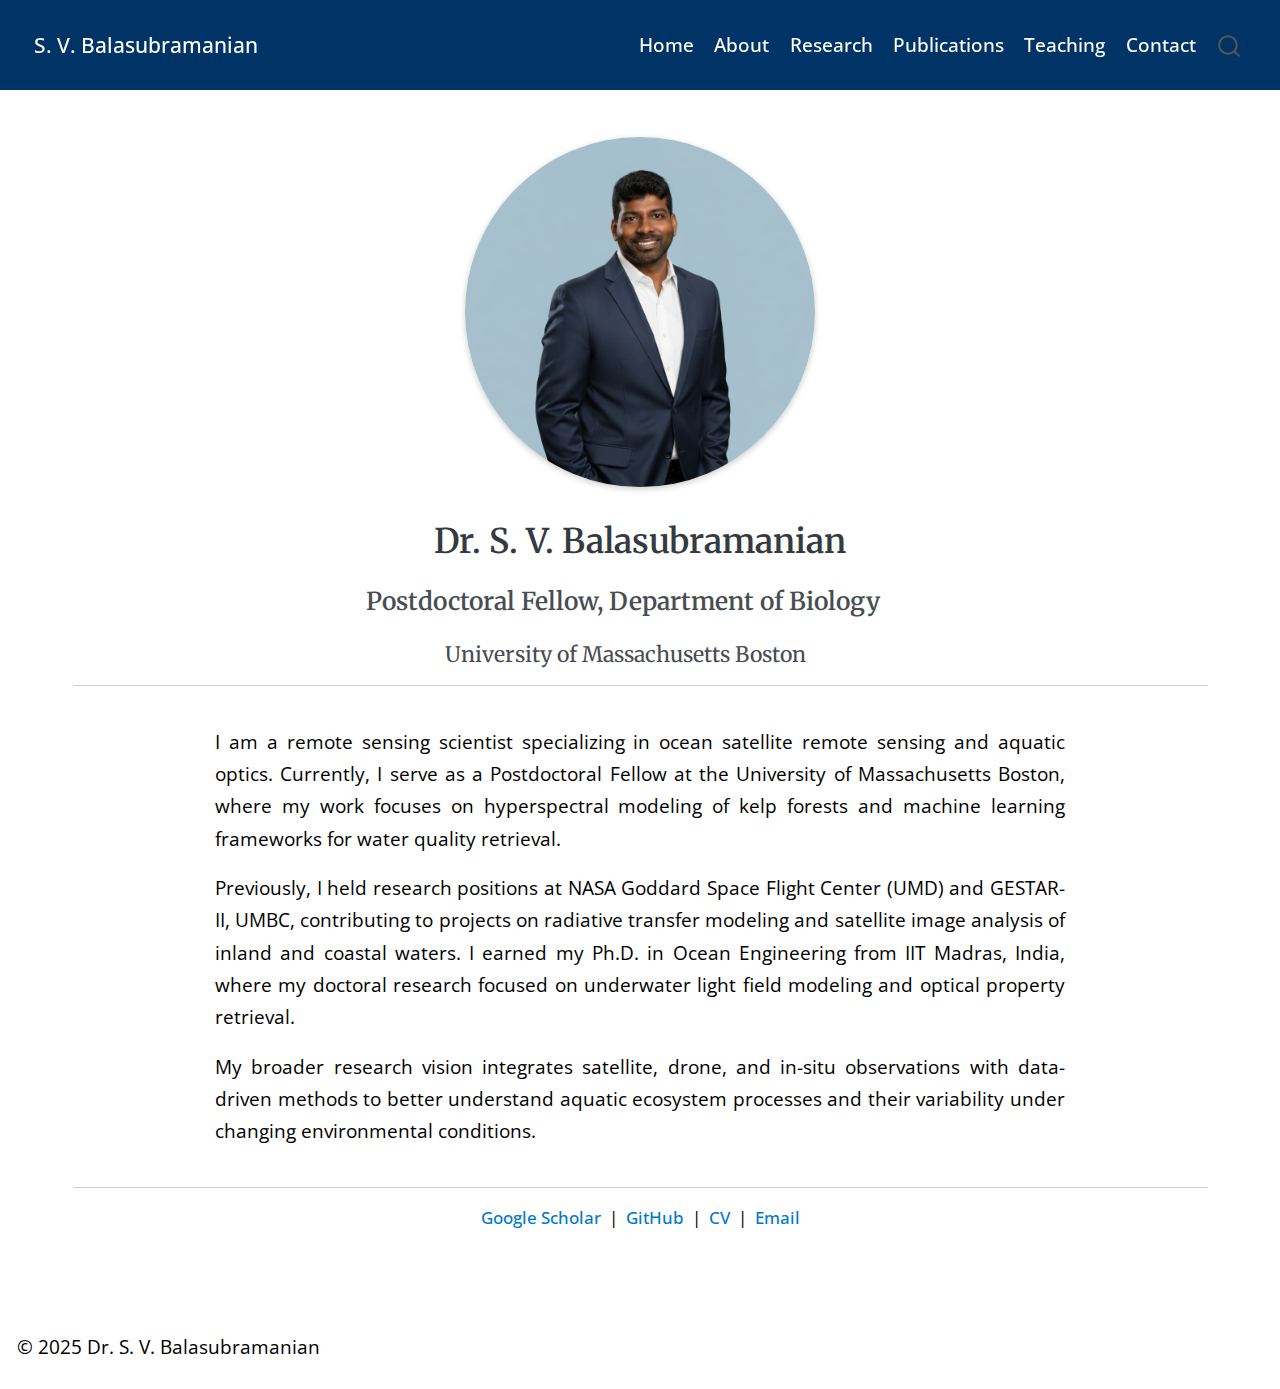
<file: docs/index.html>
<!DOCTYPE html>
<html xmlns="http://www.w3.org/1999/xhtml" lang="en" xml:lang="en"><head>

<meta charset="utf-8">
<meta name="generator" content="quarto-1.8.24">

<meta name="viewport" content="width=device-width, initial-scale=1.0, user-scalable=yes">


<title>S. V. Balasubramanian</title>
<style>
code{white-space: pre-wrap;}
span.smallcaps{font-variant: small-caps;}
div.columns{display: flex; gap: min(4vw, 1.5em);}
div.column{flex: auto; overflow-x: auto;}
div.hanging-indent{margin-left: 1.5em; text-indent: -1.5em;}
ul.task-list{list-style: none;}
ul.task-list li input[type="checkbox"] {
  width: 0.8em;
  margin: 0 0.8em 0.2em -1em; /* quarto-specific, see https://github.com/quarto-dev/quarto-cli/issues/4556 */ 
  vertical-align: middle;
}
</style>


<script src="site_libs/quarto-nav/quarto-nav.js"></script>
<script src="site_libs/quarto-nav/headroom.min.js"></script>
<script src="site_libs/clipboard/clipboard.min.js"></script>
<script src="site_libs/quarto-search/autocomplete.umd.js"></script>
<script src="site_libs/quarto-search/fuse.min.js"></script>
<script src="site_libs/quarto-search/quarto-search.js"></script>
<meta name="quarto:offset" content="./">
<script src="site_libs/quarto-html/quarto.js" type="module"></script>
<script src="site_libs/quarto-html/tabsets/tabsets.js" type="module"></script>
<script src="site_libs/quarto-html/axe/axe-check.js" type="module"></script>
<script src="site_libs/quarto-html/popper.min.js"></script>
<script src="site_libs/quarto-html/tippy.umd.min.js"></script>
<script src="site_libs/quarto-html/anchor.min.js"></script>
<link href="site_libs/quarto-html/tippy.css" rel="stylesheet">
<link href="site_libs/quarto-html/quarto-syntax-highlighting-dc55a5b9e770e841cd82e46aadbfb9b0.css" rel="stylesheet" id="quarto-text-highlighting-styles">
<script src="site_libs/bootstrap/bootstrap.min.js"></script>
<link href="site_libs/bootstrap/bootstrap-icons.css" rel="stylesheet">
<link href="site_libs/bootstrap/bootstrap-e31584831b205ffbb2d98406f31c2a5b.min.css" rel="stylesheet" append-hash="true" id="quarto-bootstrap" data-mode="light">
<script id="quarto-search-options" type="application/json">{
  "location": "navbar",
  "copy-button": false,
  "collapse-after": 3,
  "panel-placement": "end",
  "type": "overlay",
  "limit": 50,
  "keyboard-shortcut": [
    "f",
    "/",
    "s"
  ],
  "show-item-context": false,
  "language": {
    "search-no-results-text": "No results",
    "search-matching-documents-text": "matching documents",
    "search-copy-link-title": "Copy link to search",
    "search-hide-matches-text": "Hide additional matches",
    "search-more-match-text": "more match in this document",
    "search-more-matches-text": "more matches in this document",
    "search-clear-button-title": "Clear",
    "search-text-placeholder": "",
    "search-detached-cancel-button-title": "Cancel",
    "search-submit-button-title": "Submit",
    "search-label": "Search"
  }
}</script>


<link rel="stylesheet" href="styles.css">
</head>

<body class="nav-fixed quarto-light">

<div id="quarto-search-results"></div>
  <header id="quarto-header" class="headroom fixed-top">
    <nav class="navbar navbar-expand-lg " data-bs-theme="dark">
      <div class="navbar-container container-fluid">
      <div class="navbar-brand-container mx-auto">
    <a href="./index.html" class="navbar-brand navbar-brand-logo">
    </a>
    <a class="navbar-brand" href="./index.html">
    <span class="navbar-title">S. V. Balasubramanian</span>
    </a>
  </div>
            <div id="quarto-search" class="" title="Search"></div>
          <button class="navbar-toggler" type="button" data-bs-toggle="collapse" data-bs-target="#navbarCollapse" aria-controls="navbarCollapse" role="menu" aria-expanded="false" aria-label="Toggle navigation" onclick="if (window.quartoToggleHeadroom) { window.quartoToggleHeadroom(); }">
  <span class="navbar-toggler-icon"></span>
</button>
          <div class="collapse navbar-collapse" id="navbarCollapse">
            <ul class="navbar-nav navbar-nav-scroll ms-auto">
  <li class="nav-item">
    <a class="nav-link active" href="./index.html" aria-current="page"> 
<span class="menu-text">Home</span></a>
  </li>  
  <li class="nav-item">
    <a class="nav-link" href="./about.html"> 
<span class="menu-text">About</span></a>
  </li>  
  <li class="nav-item">
    <a class="nav-link" href="./research.html"> 
<span class="menu-text">Research</span></a>
  </li>  
  <li class="nav-item">
    <a class="nav-link" href="./publications.html"> 
<span class="menu-text">Publications</span></a>
  </li>  
  <li class="nav-item">
    <a class="nav-link" href="./teaching.html"> 
<span class="menu-text">Teaching</span></a>
  </li>  
  <li class="nav-item">
    <a class="nav-link" href="./contact.html"> 
<span class="menu-text">Contact</span></a>
  </li>  
</ul>
          </div> <!-- /navcollapse -->
            <div class="quarto-navbar-tools">
</div>
      </div> <!-- /container-fluid -->
    </nav>
</header>
<!-- content -->
<div id="quarto-content" class="quarto-container page-columns page-rows-contents page-layout-full page-navbar">
<!-- sidebar -->
<!-- margin-sidebar -->
    
<!-- main -->
<main class="content column-page" id="quarto-document-content"><header id="title-block-header" class="quarto-title-block"></header>




<div class="text-center">
<p><img src="images/profile1.png" alt="Profile photo" class="profile-pic"></p>
<h1>
Dr.&nbsp;S. V. Balasubramanian
</h1>
<h3 class="anchored">
Postdoctoral Fellow, Department of Biology
</h3>
<h4 class="anchored">
University of Massachusetts Boston
</h4>
</div>
<hr>
<div style="max-width: 850px; margin: 40px auto; text-align: justify; font-size: 1.05em; line-height: 1.7;">
<p>
I am a remote sensing scientist specializing in ocean satellite remote sensing and aquatic optics. Currently, I serve as a Postdoctoral Fellow at the University of Massachusetts Boston, where my work focuses on hyperspectral modeling of kelp forests and machine learning frameworks for water quality retrieval.
</p>
<p>
Previously, I held research positions at NASA Goddard Space Flight Center (UMD) and GESTAR-II, UMBC, contributing to projects on radiative transfer modeling and satellite image analysis of inland and coastal waters. I earned my Ph.D.&nbsp;in Ocean Engineering from IIT Madras, India, where my doctoral research focused on underwater light field modeling and optical property retrieval.
</p>
<p>
My broader research vision integrates satellite, drone, and in-situ observations with data-driven methods to better understand aquatic ecosystem processes and their variability under changing environmental conditions.
</p>
</div>
<hr>
<p style="text-align:center; font-size:17px;">
<a href="https://scholar.google.com/citations?hl=en&amp;user=-_-rEs0AAAAJ" target="_blank">Google Scholar</a> &nbsp;|&nbsp; <a href="https://github.com/sundarabalan31" target="_blank">GitHub</a> &nbsp;|&nbsp; <a href="files/CV_Sundarabalan.pdf" target="_blank"> CV</a> &nbsp;|&nbsp; <a href="mailto:vbsbalanin@gmail.com">Email</a>
</p>



</main> <!-- /main -->
<script id="quarto-html-after-body" type="application/javascript">
  window.document.addEventListener("DOMContentLoaded", function (event) {
    const icon = "";
    const anchorJS = new window.AnchorJS();
    anchorJS.options = {
      placement: 'right',
      icon: icon
    };
    anchorJS.add('.anchored');
    const isCodeAnnotation = (el) => {
      for (const clz of el.classList) {
        if (clz.startsWith('code-annotation-')) {                     
          return true;
        }
      }
      return false;
    }
    const onCopySuccess = function(e) {
      // button target
      const button = e.trigger;
      // don't keep focus
      button.blur();
      // flash "checked"
      button.classList.add('code-copy-button-checked');
      var currentTitle = button.getAttribute("title");
      button.setAttribute("title", "Copied!");
      let tooltip;
      if (window.bootstrap) {
        button.setAttribute("data-bs-toggle", "tooltip");
        button.setAttribute("data-bs-placement", "left");
        button.setAttribute("data-bs-title", "Copied!");
        tooltip = new bootstrap.Tooltip(button, 
          { trigger: "manual", 
            customClass: "code-copy-button-tooltip",
            offset: [0, -8]});
        tooltip.show();    
      }
      setTimeout(function() {
        if (tooltip) {
          tooltip.hide();
          button.removeAttribute("data-bs-title");
          button.removeAttribute("data-bs-toggle");
          button.removeAttribute("data-bs-placement");
        }
        button.setAttribute("title", currentTitle);
        button.classList.remove('code-copy-button-checked');
      }, 1000);
      // clear code selection
      e.clearSelection();
    }
    const getTextToCopy = function(trigger) {
      const outerScaffold = trigger.parentElement.cloneNode(true);
      const codeEl = outerScaffold.querySelector('code');
      for (const childEl of codeEl.children) {
        if (isCodeAnnotation(childEl)) {
          childEl.remove();
        }
      }
      return codeEl.innerText;
    }
    const clipboard = new window.ClipboardJS('.code-copy-button:not([data-in-quarto-modal])', {
      text: getTextToCopy
    });
    clipboard.on('success', onCopySuccess);
    if (window.document.getElementById('quarto-embedded-source-code-modal')) {
      const clipboardModal = new window.ClipboardJS('.code-copy-button[data-in-quarto-modal]', {
        text: getTextToCopy,
        container: window.document.getElementById('quarto-embedded-source-code-modal')
      });
      clipboardModal.on('success', onCopySuccess);
    }
      var localhostRegex = new RegExp(/^(?:http|https):\/\/localhost\:?[0-9]*\//);
      var mailtoRegex = new RegExp(/^mailto:/);
        var filterRegex = new RegExp('/' + window.location.host + '/');
      var isInternal = (href) => {
          return filterRegex.test(href) || localhostRegex.test(href) || mailtoRegex.test(href);
      }
      // Inspect non-navigation links and adorn them if external
     var links = window.document.querySelectorAll('a[href]:not(.nav-link):not(.navbar-brand):not(.toc-action):not(.sidebar-link):not(.sidebar-item-toggle):not(.pagination-link):not(.no-external):not([aria-hidden]):not(.dropdown-item):not(.quarto-navigation-tool):not(.about-link)');
      for (var i=0; i<links.length; i++) {
        const link = links[i];
        if (!isInternal(link.href)) {
          // undo the damage that might have been done by quarto-nav.js in the case of
          // links that we want to consider external
          if (link.dataset.originalHref !== undefined) {
            link.href = link.dataset.originalHref;
          }
        }
      }
    function tippyHover(el, contentFn, onTriggerFn, onUntriggerFn) {
      const config = {
        allowHTML: true,
        maxWidth: 500,
        delay: 100,
        arrow: false,
        appendTo: function(el) {
            return el.parentElement;
        },
        interactive: true,
        interactiveBorder: 10,
        theme: 'quarto',
        placement: 'bottom-start',
      };
      if (contentFn) {
        config.content = contentFn;
      }
      if (onTriggerFn) {
        config.onTrigger = onTriggerFn;
      }
      if (onUntriggerFn) {
        config.onUntrigger = onUntriggerFn;
      }
      window.tippy(el, config); 
    }
    const noterefs = window.document.querySelectorAll('a[role="doc-noteref"]');
    for (var i=0; i<noterefs.length; i++) {
      const ref = noterefs[i];
      tippyHover(ref, function() {
        // use id or data attribute instead here
        let href = ref.getAttribute('data-footnote-href') || ref.getAttribute('href');
        try { href = new URL(href).hash; } catch {}
        const id = href.replace(/^#\/?/, "");
        const note = window.document.getElementById(id);
        if (note) {
          return note.innerHTML;
        } else {
          return "";
        }
      });
    }
    const xrefs = window.document.querySelectorAll('a.quarto-xref');
    const processXRef = (id, note) => {
      // Strip column container classes
      const stripColumnClz = (el) => {
        el.classList.remove("page-full", "page-columns");
        if (el.children) {
          for (const child of el.children) {
            stripColumnClz(child);
          }
        }
      }
      stripColumnClz(note)
      if (id === null || id.startsWith('sec-')) {
        // Special case sections, only their first couple elements
        const container = document.createElement("div");
        if (note.children && note.children.length > 2) {
          container.appendChild(note.children[0].cloneNode(true));
          for (let i = 1; i < note.children.length; i++) {
            const child = note.children[i];
            if (child.tagName === "P" && child.innerText === "") {
              continue;
            } else {
              container.appendChild(child.cloneNode(true));
              break;
            }
          }
          if (window.Quarto?.typesetMath) {
            window.Quarto.typesetMath(container);
          }
          return container.innerHTML
        } else {
          if (window.Quarto?.typesetMath) {
            window.Quarto.typesetMath(note);
          }
          return note.innerHTML;
        }
      } else {
        // Remove any anchor links if they are present
        const anchorLink = note.querySelector('a.anchorjs-link');
        if (anchorLink) {
          anchorLink.remove();
        }
        if (window.Quarto?.typesetMath) {
          window.Quarto.typesetMath(note);
        }
        if (note.classList.contains("callout")) {
          return note.outerHTML;
        } else {
          return note.innerHTML;
        }
      }
    }
    for (var i=0; i<xrefs.length; i++) {
      const xref = xrefs[i];
      tippyHover(xref, undefined, function(instance) {
        instance.disable();
        let url = xref.getAttribute('href');
        let hash = undefined; 
        if (url.startsWith('#')) {
          hash = url;
        } else {
          try { hash = new URL(url).hash; } catch {}
        }
        if (hash) {
          const id = hash.replace(/^#\/?/, "");
          const note = window.document.getElementById(id);
          if (note !== null) {
            try {
              const html = processXRef(id, note.cloneNode(true));
              instance.setContent(html);
            } finally {
              instance.enable();
              instance.show();
            }
          } else {
            // See if we can fetch this
            fetch(url.split('#')[0])
            .then(res => res.text())
            .then(html => {
              const parser = new DOMParser();
              const htmlDoc = parser.parseFromString(html, "text/html");
              const note = htmlDoc.getElementById(id);
              if (note !== null) {
                const html = processXRef(id, note);
                instance.setContent(html);
              } 
            }).finally(() => {
              instance.enable();
              instance.show();
            });
          }
        } else {
          // See if we can fetch a full url (with no hash to target)
          // This is a special case and we should probably do some content thinning / targeting
          fetch(url)
          .then(res => res.text())
          .then(html => {
            const parser = new DOMParser();
            const htmlDoc = parser.parseFromString(html, "text/html");
            const note = htmlDoc.querySelector('main.content');
            if (note !== null) {
              // This should only happen for chapter cross references
              // (since there is no id in the URL)
              // remove the first header
              if (note.children.length > 0 && note.children[0].tagName === "HEADER") {
                note.children[0].remove();
              }
              const html = processXRef(null, note);
              instance.setContent(html);
            } 
          }).finally(() => {
            instance.enable();
            instance.show();
          });
        }
      }, function(instance) {
      });
    }
        let selectedAnnoteEl;
        const selectorForAnnotation = ( cell, annotation) => {
          let cellAttr = 'data-code-cell="' + cell + '"';
          let lineAttr = 'data-code-annotation="' +  annotation + '"';
          const selector = 'span[' + cellAttr + '][' + lineAttr + ']';
          return selector;
        }
        const selectCodeLines = (annoteEl) => {
          const doc = window.document;
          const targetCell = annoteEl.getAttribute("data-target-cell");
          const targetAnnotation = annoteEl.getAttribute("data-target-annotation");
          const annoteSpan = window.document.querySelector(selectorForAnnotation(targetCell, targetAnnotation));
          const lines = annoteSpan.getAttribute("data-code-lines").split(",");
          const lineIds = lines.map((line) => {
            return targetCell + "-" + line;
          })
          let top = null;
          let height = null;
          let parent = null;
          if (lineIds.length > 0) {
              //compute the position of the single el (top and bottom and make a div)
              const el = window.document.getElementById(lineIds[0]);
              top = el.offsetTop;
              height = el.offsetHeight;
              parent = el.parentElement.parentElement;
            if (lineIds.length > 1) {
              const lastEl = window.document.getElementById(lineIds[lineIds.length - 1]);
              const bottom = lastEl.offsetTop + lastEl.offsetHeight;
              height = bottom - top;
            }
            if (top !== null && height !== null && parent !== null) {
              // cook up a div (if necessary) and position it 
              let div = window.document.getElementById("code-annotation-line-highlight");
              if (div === null) {
                div = window.document.createElement("div");
                div.setAttribute("id", "code-annotation-line-highlight");
                div.style.position = 'absolute';
                parent.appendChild(div);
              }
              div.style.top = top - 2 + "px";
              div.style.height = height + 4 + "px";
              div.style.left = 0;
              let gutterDiv = window.document.getElementById("code-annotation-line-highlight-gutter");
              if (gutterDiv === null) {
                gutterDiv = window.document.createElement("div");
                gutterDiv.setAttribute("id", "code-annotation-line-highlight-gutter");
                gutterDiv.style.position = 'absolute';
                const codeCell = window.document.getElementById(targetCell);
                const gutter = codeCell.querySelector('.code-annotation-gutter');
                gutter.appendChild(gutterDiv);
              }
              gutterDiv.style.top = top - 2 + "px";
              gutterDiv.style.height = height + 4 + "px";
            }
            selectedAnnoteEl = annoteEl;
          }
        };
        const unselectCodeLines = () => {
          const elementsIds = ["code-annotation-line-highlight", "code-annotation-line-highlight-gutter"];
          elementsIds.forEach((elId) => {
            const div = window.document.getElementById(elId);
            if (div) {
              div.remove();
            }
          });
          selectedAnnoteEl = undefined;
        };
          // Handle positioning of the toggle
      window.addEventListener(
        "resize",
        throttle(() => {
          elRect = undefined;
          if (selectedAnnoteEl) {
            selectCodeLines(selectedAnnoteEl);
          }
        }, 10)
      );
      function throttle(fn, ms) {
      let throttle = false;
      let timer;
        return (...args) => {
          if(!throttle) { // first call gets through
              fn.apply(this, args);
              throttle = true;
          } else { // all the others get throttled
              if(timer) clearTimeout(timer); // cancel #2
              timer = setTimeout(() => {
                fn.apply(this, args);
                timer = throttle = false;
              }, ms);
          }
        };
      }
        // Attach click handler to the DT
        const annoteDls = window.document.querySelectorAll('dt[data-target-cell]');
        for (const annoteDlNode of annoteDls) {
          annoteDlNode.addEventListener('click', (event) => {
            const clickedEl = event.target;
            if (clickedEl !== selectedAnnoteEl) {
              unselectCodeLines();
              const activeEl = window.document.querySelector('dt[data-target-cell].code-annotation-active');
              if (activeEl) {
                activeEl.classList.remove('code-annotation-active');
              }
              selectCodeLines(clickedEl);
              clickedEl.classList.add('code-annotation-active');
            } else {
              // Unselect the line
              unselectCodeLines();
              clickedEl.classList.remove('code-annotation-active');
            }
          });
        }
    const findCites = (el) => {
      const parentEl = el.parentElement;
      if (parentEl) {
        const cites = parentEl.dataset.cites;
        if (cites) {
          return {
            el,
            cites: cites.split(' ')
          };
        } else {
          return findCites(el.parentElement)
        }
      } else {
        return undefined;
      }
    };
    var bibliorefs = window.document.querySelectorAll('a[role="doc-biblioref"]');
    for (var i=0; i<bibliorefs.length; i++) {
      const ref = bibliorefs[i];
      const citeInfo = findCites(ref);
      if (citeInfo) {
        tippyHover(citeInfo.el, function() {
          var popup = window.document.createElement('div');
          citeInfo.cites.forEach(function(cite) {
            var citeDiv = window.document.createElement('div');
            citeDiv.classList.add('hanging-indent');
            citeDiv.classList.add('csl-entry');
            var biblioDiv = window.document.getElementById('ref-' + cite);
            if (biblioDiv) {
              citeDiv.innerHTML = biblioDiv.innerHTML;
            }
            popup.appendChild(citeDiv);
          });
          return popup.innerHTML;
        });
      }
    }
  });
  </script>
</div> <!-- /content -->
<footer class="footer">
  <div class="nav-footer">
    <div class="nav-footer-left">
<p>© 2025 Dr.&nbsp;S. V. Balasubramanian</p>
</div>   
    <div class="nav-footer-center">
      &nbsp;
    </div>
    <div class="nav-footer-right">
      &nbsp;
    </div>
  </div>
</footer>




</body></html>
</file>
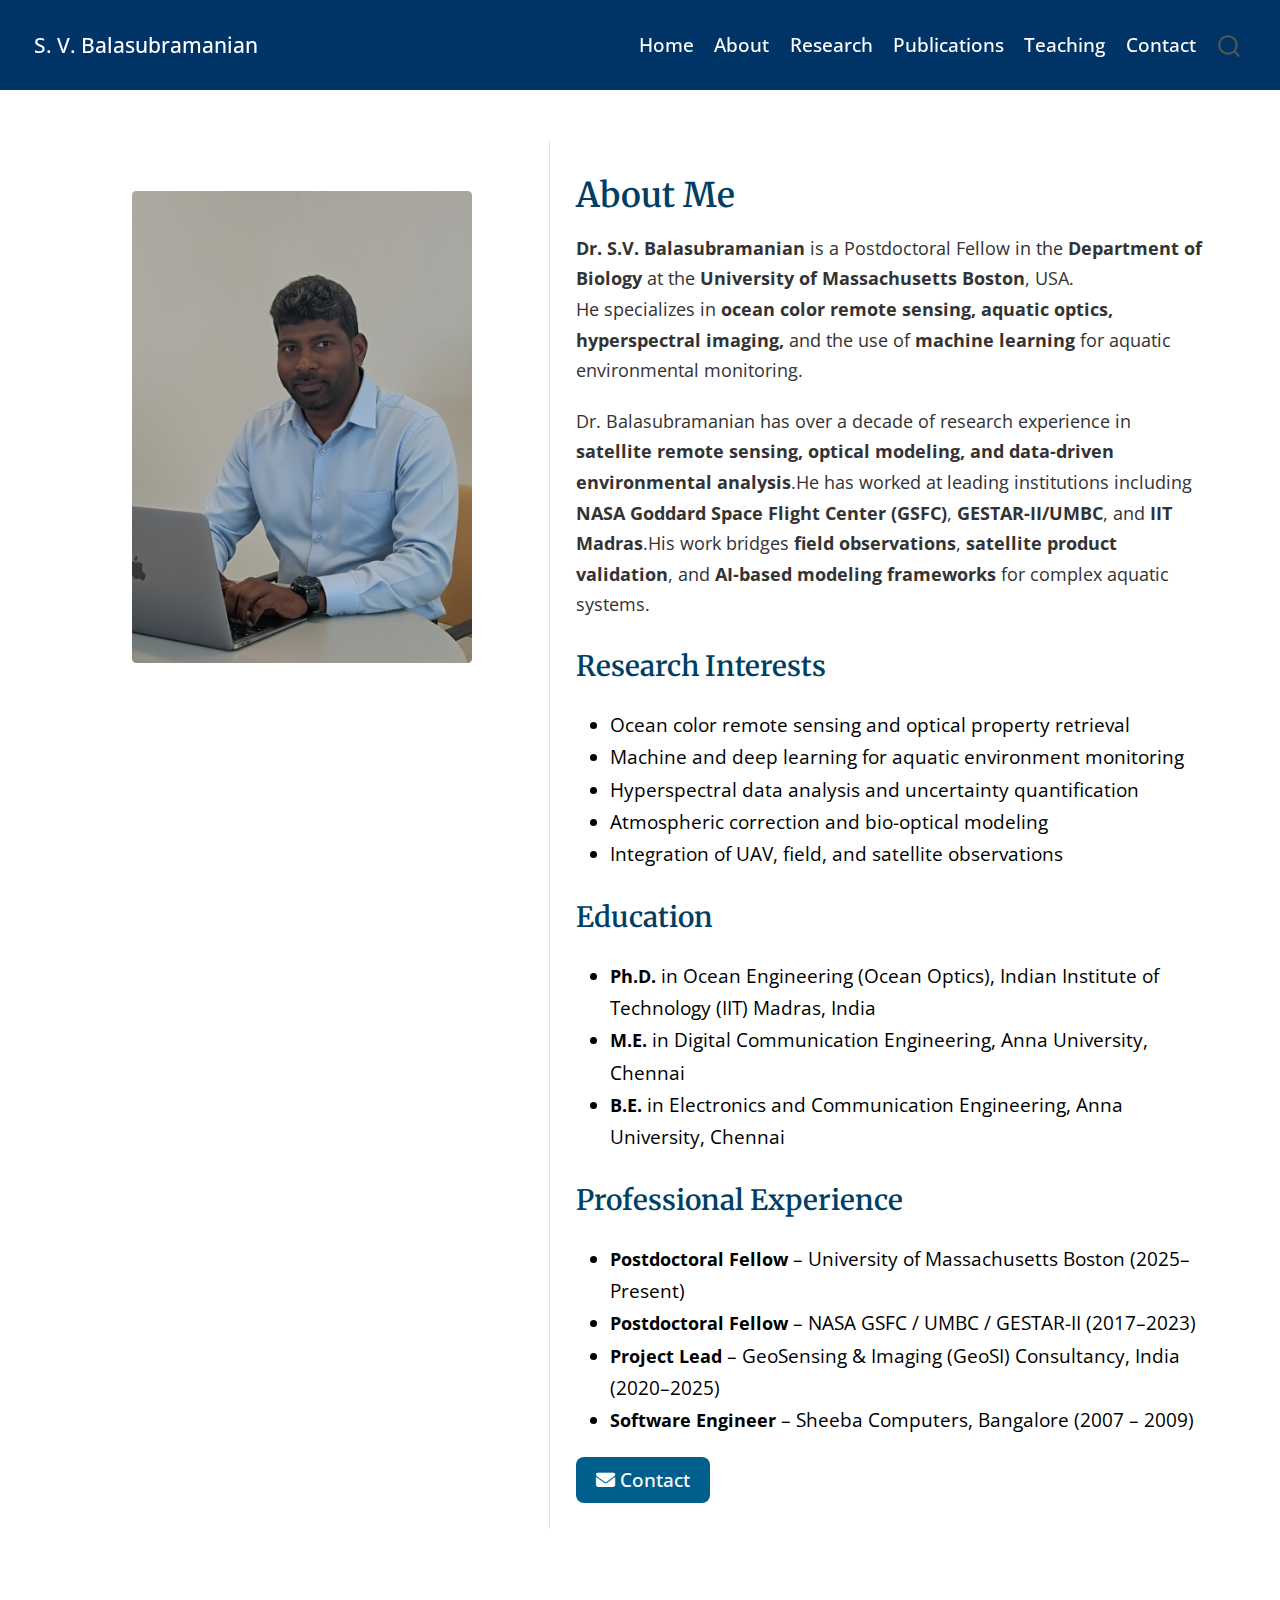
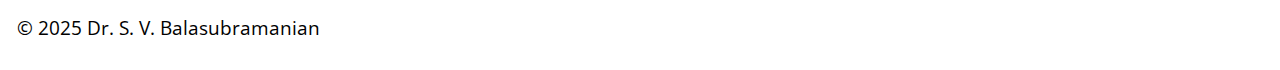
<file: docs/about.html>
<!DOCTYPE html>
<html xmlns="http://www.w3.org/1999/xhtml" lang="en" xml:lang="en"><head>

<meta charset="utf-8">
<meta name="generator" content="quarto-1.8.24">

<meta name="viewport" content="width=device-width, initial-scale=1.0, user-scalable=yes">


<title>about – S. V. Balasubramanian</title>
<style>
code{white-space: pre-wrap;}
span.smallcaps{font-variant: small-caps;}
div.columns{display: flex; gap: min(4vw, 1.5em);}
div.column{flex: auto; overflow-x: auto;}
div.hanging-indent{margin-left: 1.5em; text-indent: -1.5em;}
ul.task-list{list-style: none;}
ul.task-list li input[type="checkbox"] {
  width: 0.8em;
  margin: 0 0.8em 0.2em -1em; /* quarto-specific, see https://github.com/quarto-dev/quarto-cli/issues/4556 */ 
  vertical-align: middle;
}
</style>


<script src="site_libs/quarto-nav/quarto-nav.js"></script>
<script src="site_libs/quarto-nav/headroom.min.js"></script>
<script src="site_libs/clipboard/clipboard.min.js"></script>
<script src="site_libs/quarto-search/autocomplete.umd.js"></script>
<script src="site_libs/quarto-search/fuse.min.js"></script>
<script src="site_libs/quarto-search/quarto-search.js"></script>
<meta name="quarto:offset" content="./">
<script src="site_libs/quarto-html/quarto.js" type="module"></script>
<script src="site_libs/quarto-html/tabsets/tabsets.js" type="module"></script>
<script src="site_libs/quarto-html/axe/axe-check.js" type="module"></script>
<script src="site_libs/quarto-html/popper.min.js"></script>
<script src="site_libs/quarto-html/tippy.umd.min.js"></script>
<link href="site_libs/quarto-html/tippy.css" rel="stylesheet">
<link href="site_libs/quarto-html/quarto-syntax-highlighting-dc55a5b9e770e841cd82e46aadbfb9b0.css" rel="stylesheet" id="quarto-text-highlighting-styles">
<script src="site_libs/bootstrap/bootstrap.min.js"></script>
<link href="site_libs/bootstrap/bootstrap-icons.css" rel="stylesheet">
<link href="site_libs/bootstrap/bootstrap-e31584831b205ffbb2d98406f31c2a5b.min.css" rel="stylesheet" append-hash="true" id="quarto-bootstrap" data-mode="light">
<script id="quarto-search-options" type="application/json">{
  "location": "navbar",
  "copy-button": false,
  "collapse-after": 3,
  "panel-placement": "end",
  "type": "overlay",
  "limit": 50,
  "keyboard-shortcut": [
    "f",
    "/",
    "s"
  ],
  "show-item-context": false,
  "language": {
    "search-no-results-text": "No results",
    "search-matching-documents-text": "matching documents",
    "search-copy-link-title": "Copy link to search",
    "search-hide-matches-text": "Hide additional matches",
    "search-more-match-text": "more match in this document",
    "search-more-matches-text": "more matches in this document",
    "search-clear-button-title": "Clear",
    "search-text-placeholder": "",
    "search-detached-cancel-button-title": "Cancel",
    "search-submit-button-title": "Submit",
    "search-label": "Search"
  }
}</script>


<link rel="stylesheet" href="styles.css">
</head>

<body class="nav-fixed quarto-light">

<div id="quarto-search-results"></div>
  <header id="quarto-header" class="headroom fixed-top">
    <nav class="navbar navbar-expand-lg " data-bs-theme="dark">
      <div class="navbar-container container-fluid">
      <div class="navbar-brand-container mx-auto">
    <a href="./index.html" class="navbar-brand navbar-brand-logo">
    </a>
    <a class="navbar-brand" href="./index.html">
    <span class="navbar-title">S. V. Balasubramanian</span>
    </a>
  </div>
            <div id="quarto-search" class="" title="Search"></div>
          <button class="navbar-toggler" type="button" data-bs-toggle="collapse" data-bs-target="#navbarCollapse" aria-controls="navbarCollapse" role="menu" aria-expanded="false" aria-label="Toggle navigation" onclick="if (window.quartoToggleHeadroom) { window.quartoToggleHeadroom(); }">
  <span class="navbar-toggler-icon"></span>
</button>
          <div class="collapse navbar-collapse" id="navbarCollapse">
            <ul class="navbar-nav navbar-nav-scroll ms-auto">
  <li class="nav-item">
    <a class="nav-link" href="./index.html"> 
<span class="menu-text">Home</span></a>
  </li>  
  <li class="nav-item">
    <a class="nav-link active" href="./about.html" aria-current="page"> 
<span class="menu-text">About</span></a>
  </li>  
  <li class="nav-item">
    <a class="nav-link" href="./research.html"> 
<span class="menu-text">Research</span></a>
  </li>  
  <li class="nav-item">
    <a class="nav-link" href="./publications.html"> 
<span class="menu-text">Publications</span></a>
  </li>  
  <li class="nav-item">
    <a class="nav-link" href="./teaching.html"> 
<span class="menu-text">Teaching</span></a>
  </li>  
  <li class="nav-item">
    <a class="nav-link" href="./contact.html"> 
<span class="menu-text">Contact</span></a>
  </li>  
</ul>
          </div> <!-- /navcollapse -->
            <div class="quarto-navbar-tools">
</div>
      </div> <!-- /container-fluid -->
    </nav>
</header>
<!-- content -->
<div id="quarto-content" class="quarto-container page-columns page-rows-contents page-layout-full page-navbar">
<!-- sidebar -->
<!-- margin-sidebar -->
    
<!-- main -->
<div class="quarto-about-trestles column-page">
  <div class="about-entity">
    <img src="images/profile2.png" class="about-image
  rounded " style="width: 20em;">
<header id="title-block-header" class="quarto-title-block"></header>
  </div>
  <div class="about-contents"><main class="content column-page" id="quarto-document-content">
<p><link rel="stylesheet" href="https://cdnjs.cloudflare.com/ajax/libs/font-awesome/6.4.0/css/all.min.css"></p>
<h1 style="text-align:left; color:#003f63;">
About Me
</h1>
<!-- Professional Summary -->
<p style="font-size:18px; line-height:1.7; color:#333;">
<strong>Dr.&nbsp;S.V. Balasubramanian</strong> is a Postdoctoral Fellow in the <strong>Department of Biology</strong> at the <strong>University of Massachusetts Boston</strong>, USA.<br>
He specializes in <strong>ocean color remote sensing, aquatic optics, hyperspectral imaging,</strong> and the use of <strong>machine learning</strong> for aquatic environmental monitoring.
</p>
<p style="font-size:18px; line-height:1.7; color:#333; margin-top:20px;">
Dr.&nbsp;Balasubramanian has over a decade of research experience in <strong>satellite remote sensing, optical modeling, and data-driven environmental analysis</strong>.He has worked at leading institutions including <strong>NASA Goddard Space Flight Center (GSFC)</strong>, <strong>GESTAR-II/UMBC</strong>, and <strong>IIT Madras</strong>.His work bridges <strong>field observations</strong>, <strong>satellite product validation</strong>, and <strong>AI-based modeling frameworks</strong> for complex aquatic systems.
</p>
<!-- Research Interests -->
<h2 style="color:#003f63; margin-top:30px;">
Research Interests
</h2>
<ul style="font-size:16px; line-height:1.7; color:#003f63;">
<li>
Ocean color remote sensing and optical property retrieval
</li>
<li>
Machine and deep learning for aquatic environment monitoring
</li>
<li>
Hyperspectral data analysis and uncertainty quantification
</li>
<li>
Atmospheric correction and bio-optical modeling
</li>
<li>
Integration of UAV, field, and satellite observations
</li>
</ul>
<!-- Education -->
<h2 style="color:#003f63; margin-top:30px;">
Education
</h2>
<ul style="font-size:16px; line-height:1.7; color:#003f63;">
<li>
<strong>Ph.D.</strong> in Ocean Engineering (Ocean Optics), Indian Institute of Technology (IIT) Madras, India
</li>
<li>
<strong>M.E.</strong> in Digital Communication Engineering, Anna University, Chennai
</li>
<li>
<strong>B.E.</strong> in Electronics and Communication Engineering, Anna University, Chennai
</li>
</ul>
<!-- Professional Experience -->
<h2 style="color:#003f63; margin-top:30px;">
Professional Experience
</h2>
<ul style="font-size:16px; line-height:1.7; color:#003f63;">
<li>
<strong>Postdoctoral Fellow</strong> – University of Massachusetts Boston (2025–Present)
</li>
<li>
<strong>Postdoctoral Fellow</strong> – NASA GSFC / UMBC / GESTAR-II (2017–2023)
</li>
<li>
<strong>Project Lead</strong> – GeoSensing &amp; Imaging (GeoSI) Consultancy, India (2020–2025)
</li>
<li>
<strong>Software Engineer</strong> – Sheeba Computers, Bangalore (2007 – 2009)
</li>
</ul>
<!-- Contact Button -->
<div style="text-align:left; margin-top:30px;">
<p><a href="contact.html" style="background-color:#005f8d; color:white; padding:10px 20px; border-radius:8px; text-decoration:none;"> <i class="fa-solid fa-envelope"></i> Contact </a></p>
</div>


</main></div>
</div>
 <!-- /main -->
<script id="quarto-html-after-body" type="application/javascript">
  window.document.addEventListener("DOMContentLoaded", function (event) {
    const isCodeAnnotation = (el) => {
      for (const clz of el.classList) {
        if (clz.startsWith('code-annotation-')) {                     
          return true;
        }
      }
      return false;
    }
    const onCopySuccess = function(e) {
      // button target
      const button = e.trigger;
      // don't keep focus
      button.blur();
      // flash "checked"
      button.classList.add('code-copy-button-checked');
      var currentTitle = button.getAttribute("title");
      button.setAttribute("title", "Copied!");
      let tooltip;
      if (window.bootstrap) {
        button.setAttribute("data-bs-toggle", "tooltip");
        button.setAttribute("data-bs-placement", "left");
        button.setAttribute("data-bs-title", "Copied!");
        tooltip = new bootstrap.Tooltip(button, 
          { trigger: "manual", 
            customClass: "code-copy-button-tooltip",
            offset: [0, -8]});
        tooltip.show();    
      }
      setTimeout(function() {
        if (tooltip) {
          tooltip.hide();
          button.removeAttribute("data-bs-title");
          button.removeAttribute("data-bs-toggle");
          button.removeAttribute("data-bs-placement");
        }
        button.setAttribute("title", currentTitle);
        button.classList.remove('code-copy-button-checked');
      }, 1000);
      // clear code selection
      e.clearSelection();
    }
    const getTextToCopy = function(trigger) {
      const outerScaffold = trigger.parentElement.cloneNode(true);
      const codeEl = outerScaffold.querySelector('code');
      for (const childEl of codeEl.children) {
        if (isCodeAnnotation(childEl)) {
          childEl.remove();
        }
      }
      return codeEl.innerText;
    }
    const clipboard = new window.ClipboardJS('.code-copy-button:not([data-in-quarto-modal])', {
      text: getTextToCopy
    });
    clipboard.on('success', onCopySuccess);
    if (window.document.getElementById('quarto-embedded-source-code-modal')) {
      const clipboardModal = new window.ClipboardJS('.code-copy-button[data-in-quarto-modal]', {
        text: getTextToCopy,
        container: window.document.getElementById('quarto-embedded-source-code-modal')
      });
      clipboardModal.on('success', onCopySuccess);
    }
      var localhostRegex = new RegExp(/^(?:http|https):\/\/localhost\:?[0-9]*\//);
      var mailtoRegex = new RegExp(/^mailto:/);
        var filterRegex = new RegExp('/' + window.location.host + '/');
      var isInternal = (href) => {
          return filterRegex.test(href) || localhostRegex.test(href) || mailtoRegex.test(href);
      }
      // Inspect non-navigation links and adorn them if external
     var links = window.document.querySelectorAll('a[href]:not(.nav-link):not(.navbar-brand):not(.toc-action):not(.sidebar-link):not(.sidebar-item-toggle):not(.pagination-link):not(.no-external):not([aria-hidden]):not(.dropdown-item):not(.quarto-navigation-tool):not(.about-link)');
      for (var i=0; i<links.length; i++) {
        const link = links[i];
        if (!isInternal(link.href)) {
          // undo the damage that might have been done by quarto-nav.js in the case of
          // links that we want to consider external
          if (link.dataset.originalHref !== undefined) {
            link.href = link.dataset.originalHref;
          }
        }
      }
    function tippyHover(el, contentFn, onTriggerFn, onUntriggerFn) {
      const config = {
        allowHTML: true,
        maxWidth: 500,
        delay: 100,
        arrow: false,
        appendTo: function(el) {
            return el.parentElement;
        },
        interactive: true,
        interactiveBorder: 10,
        theme: 'quarto',
        placement: 'bottom-start',
      };
      if (contentFn) {
        config.content = contentFn;
      }
      if (onTriggerFn) {
        config.onTrigger = onTriggerFn;
      }
      if (onUntriggerFn) {
        config.onUntrigger = onUntriggerFn;
      }
      window.tippy(el, config); 
    }
    const noterefs = window.document.querySelectorAll('a[role="doc-noteref"]');
    for (var i=0; i<noterefs.length; i++) {
      const ref = noterefs[i];
      tippyHover(ref, function() {
        // use id or data attribute instead here
        let href = ref.getAttribute('data-footnote-href') || ref.getAttribute('href');
        try { href = new URL(href).hash; } catch {}
        const id = href.replace(/^#\/?/, "");
        const note = window.document.getElementById(id);
        if (note) {
          return note.innerHTML;
        } else {
          return "";
        }
      });
    }
    const xrefs = window.document.querySelectorAll('a.quarto-xref');
    const processXRef = (id, note) => {
      // Strip column container classes
      const stripColumnClz = (el) => {
        el.classList.remove("page-full", "page-columns");
        if (el.children) {
          for (const child of el.children) {
            stripColumnClz(child);
          }
        }
      }
      stripColumnClz(note)
      if (id === null || id.startsWith('sec-')) {
        // Special case sections, only their first couple elements
        const container = document.createElement("div");
        if (note.children && note.children.length > 2) {
          container.appendChild(note.children[0].cloneNode(true));
          for (let i = 1; i < note.children.length; i++) {
            const child = note.children[i];
            if (child.tagName === "P" && child.innerText === "") {
              continue;
            } else {
              container.appendChild(child.cloneNode(true));
              break;
            }
          }
          if (window.Quarto?.typesetMath) {
            window.Quarto.typesetMath(container);
          }
          return container.innerHTML
        } else {
          if (window.Quarto?.typesetMath) {
            window.Quarto.typesetMath(note);
          }
          return note.innerHTML;
        }
      } else {
        // Remove any anchor links if they are present
        const anchorLink = note.querySelector('a.anchorjs-link');
        if (anchorLink) {
          anchorLink.remove();
        }
        if (window.Quarto?.typesetMath) {
          window.Quarto.typesetMath(note);
        }
        if (note.classList.contains("callout")) {
          return note.outerHTML;
        } else {
          return note.innerHTML;
        }
      }
    }
    for (var i=0; i<xrefs.length; i++) {
      const xref = xrefs[i];
      tippyHover(xref, undefined, function(instance) {
        instance.disable();
        let url = xref.getAttribute('href');
        let hash = undefined; 
        if (url.startsWith('#')) {
          hash = url;
        } else {
          try { hash = new URL(url).hash; } catch {}
        }
        if (hash) {
          const id = hash.replace(/^#\/?/, "");
          const note = window.document.getElementById(id);
          if (note !== null) {
            try {
              const html = processXRef(id, note.cloneNode(true));
              instance.setContent(html);
            } finally {
              instance.enable();
              instance.show();
            }
          } else {
            // See if we can fetch this
            fetch(url.split('#')[0])
            .then(res => res.text())
            .then(html => {
              const parser = new DOMParser();
              const htmlDoc = parser.parseFromString(html, "text/html");
              const note = htmlDoc.getElementById(id);
              if (note !== null) {
                const html = processXRef(id, note);
                instance.setContent(html);
              } 
            }).finally(() => {
              instance.enable();
              instance.show();
            });
          }
        } else {
          // See if we can fetch a full url (with no hash to target)
          // This is a special case and we should probably do some content thinning / targeting
          fetch(url)
          .then(res => res.text())
          .then(html => {
            const parser = new DOMParser();
            const htmlDoc = parser.parseFromString(html, "text/html");
            const note = htmlDoc.querySelector('main.content');
            if (note !== null) {
              // This should only happen for chapter cross references
              // (since there is no id in the URL)
              // remove the first header
              if (note.children.length > 0 && note.children[0].tagName === "HEADER") {
                note.children[0].remove();
              }
              const html = processXRef(null, note);
              instance.setContent(html);
            } 
          }).finally(() => {
            instance.enable();
            instance.show();
          });
        }
      }, function(instance) {
      });
    }
        let selectedAnnoteEl;
        const selectorForAnnotation = ( cell, annotation) => {
          let cellAttr = 'data-code-cell="' + cell + '"';
          let lineAttr = 'data-code-annotation="' +  annotation + '"';
          const selector = 'span[' + cellAttr + '][' + lineAttr + ']';
          return selector;
        }
        const selectCodeLines = (annoteEl) => {
          const doc = window.document;
          const targetCell = annoteEl.getAttribute("data-target-cell");
          const targetAnnotation = annoteEl.getAttribute("data-target-annotation");
          const annoteSpan = window.document.querySelector(selectorForAnnotation(targetCell, targetAnnotation));
          const lines = annoteSpan.getAttribute("data-code-lines").split(",");
          const lineIds = lines.map((line) => {
            return targetCell + "-" + line;
          })
          let top = null;
          let height = null;
          let parent = null;
          if (lineIds.length > 0) {
              //compute the position of the single el (top and bottom and make a div)
              const el = window.document.getElementById(lineIds[0]);
              top = el.offsetTop;
              height = el.offsetHeight;
              parent = el.parentElement.parentElement;
            if (lineIds.length > 1) {
              const lastEl = window.document.getElementById(lineIds[lineIds.length - 1]);
              const bottom = lastEl.offsetTop + lastEl.offsetHeight;
              height = bottom - top;
            }
            if (top !== null && height !== null && parent !== null) {
              // cook up a div (if necessary) and position it 
              let div = window.document.getElementById("code-annotation-line-highlight");
              if (div === null) {
                div = window.document.createElement("div");
                div.setAttribute("id", "code-annotation-line-highlight");
                div.style.position = 'absolute';
                parent.appendChild(div);
              }
              div.style.top = top - 2 + "px";
              div.style.height = height + 4 + "px";
              div.style.left = 0;
              let gutterDiv = window.document.getElementById("code-annotation-line-highlight-gutter");
              if (gutterDiv === null) {
                gutterDiv = window.document.createElement("div");
                gutterDiv.setAttribute("id", "code-annotation-line-highlight-gutter");
                gutterDiv.style.position = 'absolute';
                const codeCell = window.document.getElementById(targetCell);
                const gutter = codeCell.querySelector('.code-annotation-gutter');
                gutter.appendChild(gutterDiv);
              }
              gutterDiv.style.top = top - 2 + "px";
              gutterDiv.style.height = height + 4 + "px";
            }
            selectedAnnoteEl = annoteEl;
          }
        };
        const unselectCodeLines = () => {
          const elementsIds = ["code-annotation-line-highlight", "code-annotation-line-highlight-gutter"];
          elementsIds.forEach((elId) => {
            const div = window.document.getElementById(elId);
            if (div) {
              div.remove();
            }
          });
          selectedAnnoteEl = undefined;
        };
          // Handle positioning of the toggle
      window.addEventListener(
        "resize",
        throttle(() => {
          elRect = undefined;
          if (selectedAnnoteEl) {
            selectCodeLines(selectedAnnoteEl);
          }
        }, 10)
      );
      function throttle(fn, ms) {
      let throttle = false;
      let timer;
        return (...args) => {
          if(!throttle) { // first call gets through
              fn.apply(this, args);
              throttle = true;
          } else { // all the others get throttled
              if(timer) clearTimeout(timer); // cancel #2
              timer = setTimeout(() => {
                fn.apply(this, args);
                timer = throttle = false;
              }, ms);
          }
        };
      }
        // Attach click handler to the DT
        const annoteDls = window.document.querySelectorAll('dt[data-target-cell]');
        for (const annoteDlNode of annoteDls) {
          annoteDlNode.addEventListener('click', (event) => {
            const clickedEl = event.target;
            if (clickedEl !== selectedAnnoteEl) {
              unselectCodeLines();
              const activeEl = window.document.querySelector('dt[data-target-cell].code-annotation-active');
              if (activeEl) {
                activeEl.classList.remove('code-annotation-active');
              }
              selectCodeLines(clickedEl);
              clickedEl.classList.add('code-annotation-active');
            } else {
              // Unselect the line
              unselectCodeLines();
              clickedEl.classList.remove('code-annotation-active');
            }
          });
        }
    const findCites = (el) => {
      const parentEl = el.parentElement;
      if (parentEl) {
        const cites = parentEl.dataset.cites;
        if (cites) {
          return {
            el,
            cites: cites.split(' ')
          };
        } else {
          return findCites(el.parentElement)
        }
      } else {
        return undefined;
      }
    };
    var bibliorefs = window.document.querySelectorAll('a[role="doc-biblioref"]');
    for (var i=0; i<bibliorefs.length; i++) {
      const ref = bibliorefs[i];
      const citeInfo = findCites(ref);
      if (citeInfo) {
        tippyHover(citeInfo.el, function() {
          var popup = window.document.createElement('div');
          citeInfo.cites.forEach(function(cite) {
            var citeDiv = window.document.createElement('div');
            citeDiv.classList.add('hanging-indent');
            citeDiv.classList.add('csl-entry');
            var biblioDiv = window.document.getElementById('ref-' + cite);
            if (biblioDiv) {
              citeDiv.innerHTML = biblioDiv.innerHTML;
            }
            popup.appendChild(citeDiv);
          });
          return popup.innerHTML;
        });
      }
    }
  });
  </script>
</div> <!-- /content -->
<footer class="footer">
  <div class="nav-footer">
    <div class="nav-footer-left">
<p>© 2025 Dr.&nbsp;S. V. Balasubramanian</p>
</div>   
    <div class="nav-footer-center">
      &nbsp;
    </div>
    <div class="nav-footer-right">
      &nbsp;
    </div>
  </div>
</footer>




</body></html>
</file>
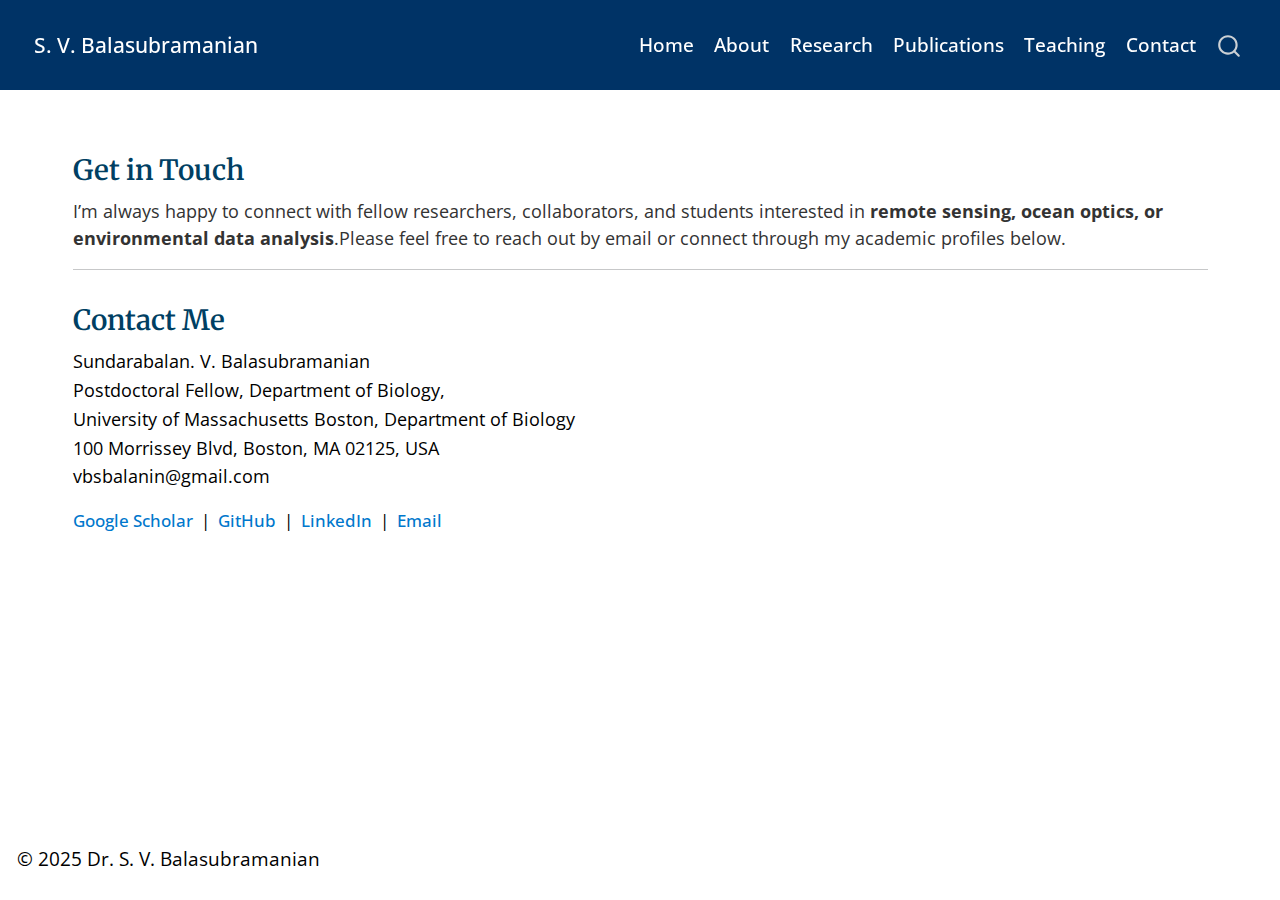
<file: docs/contact.html>
<!DOCTYPE html>
<html xmlns="http://www.w3.org/1999/xhtml" lang="en" xml:lang="en"><head>

<meta charset="utf-8">
<meta name="generator" content="quarto-1.8.24">

<meta name="viewport" content="width=device-width, initial-scale=1.0, user-scalable=yes">


<title>contact – S. V. Balasubramanian</title>
<style>
code{white-space: pre-wrap;}
span.smallcaps{font-variant: small-caps;}
div.columns{display: flex; gap: min(4vw, 1.5em);}
div.column{flex: auto; overflow-x: auto;}
div.hanging-indent{margin-left: 1.5em; text-indent: -1.5em;}
ul.task-list{list-style: none;}
ul.task-list li input[type="checkbox"] {
  width: 0.8em;
  margin: 0 0.8em 0.2em -1em; /* quarto-specific, see https://github.com/quarto-dev/quarto-cli/issues/4556 */ 
  vertical-align: middle;
}
</style>


<script src="site_libs/quarto-nav/quarto-nav.js"></script>
<script src="site_libs/quarto-nav/headroom.min.js"></script>
<script src="site_libs/clipboard/clipboard.min.js"></script>
<script src="site_libs/quarto-search/autocomplete.umd.js"></script>
<script src="site_libs/quarto-search/fuse.min.js"></script>
<script src="site_libs/quarto-search/quarto-search.js"></script>
<meta name="quarto:offset" content="./">
<script src="site_libs/quarto-html/quarto.js" type="module"></script>
<script src="site_libs/quarto-html/tabsets/tabsets.js" type="module"></script>
<script src="site_libs/quarto-html/axe/axe-check.js" type="module"></script>
<script src="site_libs/quarto-html/popper.min.js"></script>
<script src="site_libs/quarto-html/tippy.umd.min.js"></script>
<script src="site_libs/quarto-html/anchor.min.js"></script>
<link href="site_libs/quarto-html/tippy.css" rel="stylesheet">
<link href="site_libs/quarto-html/quarto-syntax-highlighting-dc55a5b9e770e841cd82e46aadbfb9b0.css" rel="stylesheet" id="quarto-text-highlighting-styles">
<script src="site_libs/bootstrap/bootstrap.min.js"></script>
<link href="site_libs/bootstrap/bootstrap-icons.css" rel="stylesheet">
<link href="site_libs/bootstrap/bootstrap-ffa9a6279353761231ec249df0a7fdd3.min.css" rel="stylesheet" append-hash="true" id="quarto-bootstrap" data-mode="light">
<script id="quarto-search-options" type="application/json">{
  "location": "navbar",
  "copy-button": false,
  "collapse-after": 3,
  "panel-placement": "end",
  "type": "overlay",
  "limit": 50,
  "keyboard-shortcut": [
    "f",
    "/",
    "s"
  ],
  "show-item-context": false,
  "language": {
    "search-no-results-text": "No results",
    "search-matching-documents-text": "matching documents",
    "search-copy-link-title": "Copy link to search",
    "search-hide-matches-text": "Hide additional matches",
    "search-more-match-text": "more match in this document",
    "search-more-matches-text": "more matches in this document",
    "search-clear-button-title": "Clear",
    "search-text-placeholder": "",
    "search-detached-cancel-button-title": "Cancel",
    "search-submit-button-title": "Submit",
    "search-label": "Search"
  }
}</script>


<link rel="stylesheet" href="styles.css">
</head>

<body class="nav-fixed quarto-light">

<div id="quarto-search-results"></div>
  <header id="quarto-header" class="headroom fixed-top">
    <nav class="navbar navbar-expand-lg " data-bs-theme="dark">
      <div class="navbar-container container-fluid">
      <div class="navbar-brand-container mx-auto">
    <a href="./index.html" class="navbar-brand navbar-brand-logo">
    </a>
    <a class="navbar-brand" href="./index.html">
    <span class="navbar-title">S. V. Balasubramanian</span>
    </a>
  </div>
            <div id="quarto-search" class="" title="Search"></div>
          <button class="navbar-toggler" type="button" data-bs-toggle="collapse" data-bs-target="#navbarCollapse" aria-controls="navbarCollapse" role="menu" aria-expanded="false" aria-label="Toggle navigation" onclick="if (window.quartoToggleHeadroom) { window.quartoToggleHeadroom(); }">
  <span class="navbar-toggler-icon"></span>
</button>
          <div class="collapse navbar-collapse" id="navbarCollapse">
            <ul class="navbar-nav navbar-nav-scroll ms-auto">
  <li class="nav-item">
    <a class="nav-link" href="./index.html"> 
<span class="menu-text">Home</span></a>
  </li>  
  <li class="nav-item">
    <a class="nav-link" href="./about.html"> 
<span class="menu-text">About</span></a>
  </li>  
  <li class="nav-item">
    <a class="nav-link" href="./research.html"> 
<span class="menu-text">Research</span></a>
  </li>  
  <li class="nav-item">
    <a class="nav-link" href="./publications.html"> 
<span class="menu-text">Publications</span></a>
  </li>  
  <li class="nav-item">
    <a class="nav-link" href="./teaching.html"> 
<span class="menu-text">Teaching</span></a>
  </li>  
  <li class="nav-item">
    <a class="nav-link active" href="./contact.html" aria-current="page"> 
<span class="menu-text">Contact</span></a>
  </li>  
</ul>
          </div> <!-- /navcollapse -->
            <div class="quarto-navbar-tools">
</div>
      </div> <!-- /container-fluid -->
    </nav>
</header>
<!-- content -->
<div id="quarto-content" class="quarto-container page-columns page-rows-contents page-layout-full page-navbar">
<!-- sidebar -->
<!-- margin-sidebar -->
    
<!-- main -->
<main class="content column-page" id="quarto-document-content"><header id="title-block-header" class="quarto-title-block"></header>




<p><link rel="stylesheet" href="https://cdnjs.cloudflare.com/ajax/libs/font-awesome/6.4.0/css/all.min.css"></p>
<!-- Main Heading -->
<h1 style=" color:#003f63; font-size:28px; margin-bottom:10px;">
Get in Touch
</h1>
<p style=" font-size:18px; color:#333;">
I’m always happy to connect with fellow researchers, collaborators, and students interested in <strong>remote sensing, ocean optics, or environmental data analysis</strong>.Please feel free to reach out by email or connect through my academic profiles below.
</p>
<hr>
<h1 style="color:#003f63; font-size:28px; margin-bottom:10px;">
Contact Me
</h1>
<p style="font-size:18px; line-height:1.6; color:black;">
Sundarabalan. V. Balasubramanian <br> Postdoctoral Fellow, Department of Biology,<br> University of Massachusetts Boston, Department of Biology<br> 100 Morrissey Blvd, Boston, MA 02125, USA <br>vbsbalanin@gmail.com
</p>
<p style="font-size:17px;">
<a href="https://scholar.google.com/citations?hl=en&amp;user=-_-rEs0AAAAJ" target="_blank">Google Scholar</a> &nbsp;|&nbsp; <a href="https://github.com/sundarabalan31" target="_blank">GitHub</a> &nbsp;|&nbsp; <a href="https://www.linkedin.com/in/sundar-balan-ba5a91143/" target="_blank"> LinkedIn</a> &nbsp;|&nbsp; <a href="mailto:vbsbalanin@gmail.com">Email</a>
</p>



</main> <!-- /main -->
<script id="quarto-html-after-body" type="application/javascript">
  window.document.addEventListener("DOMContentLoaded", function (event) {
    const icon = "";
    const anchorJS = new window.AnchorJS();
    anchorJS.options = {
      placement: 'right',
      icon: icon
    };
    anchorJS.add('.anchored');
    const isCodeAnnotation = (el) => {
      for (const clz of el.classList) {
        if (clz.startsWith('code-annotation-')) {                     
          return true;
        }
      }
      return false;
    }
    const onCopySuccess = function(e) {
      // button target
      const button = e.trigger;
      // don't keep focus
      button.blur();
      // flash "checked"
      button.classList.add('code-copy-button-checked');
      var currentTitle = button.getAttribute("title");
      button.setAttribute("title", "Copied!");
      let tooltip;
      if (window.bootstrap) {
        button.setAttribute("data-bs-toggle", "tooltip");
        button.setAttribute("data-bs-placement", "left");
        button.setAttribute("data-bs-title", "Copied!");
        tooltip = new bootstrap.Tooltip(button, 
          { trigger: "manual", 
            customClass: "code-copy-button-tooltip",
            offset: [0, -8]});
        tooltip.show();    
      }
      setTimeout(function() {
        if (tooltip) {
          tooltip.hide();
          button.removeAttribute("data-bs-title");
          button.removeAttribute("data-bs-toggle");
          button.removeAttribute("data-bs-placement");
        }
        button.setAttribute("title", currentTitle);
        button.classList.remove('code-copy-button-checked');
      }, 1000);
      // clear code selection
      e.clearSelection();
    }
    const getTextToCopy = function(trigger) {
      const outerScaffold = trigger.parentElement.cloneNode(true);
      const codeEl = outerScaffold.querySelector('code');
      for (const childEl of codeEl.children) {
        if (isCodeAnnotation(childEl)) {
          childEl.remove();
        }
      }
      return codeEl.innerText;
    }
    const clipboard = new window.ClipboardJS('.code-copy-button:not([data-in-quarto-modal])', {
      text: getTextToCopy
    });
    clipboard.on('success', onCopySuccess);
    if (window.document.getElementById('quarto-embedded-source-code-modal')) {
      const clipboardModal = new window.ClipboardJS('.code-copy-button[data-in-quarto-modal]', {
        text: getTextToCopy,
        container: window.document.getElementById('quarto-embedded-source-code-modal')
      });
      clipboardModal.on('success', onCopySuccess);
    }
      var localhostRegex = new RegExp(/^(?:http|https):\/\/localhost\:?[0-9]*\//);
      var mailtoRegex = new RegExp(/^mailto:/);
        var filterRegex = new RegExp('/' + window.location.host + '/');
      var isInternal = (href) => {
          return filterRegex.test(href) || localhostRegex.test(href) || mailtoRegex.test(href);
      }
      // Inspect non-navigation links and adorn them if external
     var links = window.document.querySelectorAll('a[href]:not(.nav-link):not(.navbar-brand):not(.toc-action):not(.sidebar-link):not(.sidebar-item-toggle):not(.pagination-link):not(.no-external):not([aria-hidden]):not(.dropdown-item):not(.quarto-navigation-tool):not(.about-link)');
      for (var i=0; i<links.length; i++) {
        const link = links[i];
        if (!isInternal(link.href)) {
          // undo the damage that might have been done by quarto-nav.js in the case of
          // links that we want to consider external
          if (link.dataset.originalHref !== undefined) {
            link.href = link.dataset.originalHref;
          }
        }
      }
    function tippyHover(el, contentFn, onTriggerFn, onUntriggerFn) {
      const config = {
        allowHTML: true,
        maxWidth: 500,
        delay: 100,
        arrow: false,
        appendTo: function(el) {
            return el.parentElement;
        },
        interactive: true,
        interactiveBorder: 10,
        theme: 'quarto',
        placement: 'bottom-start',
      };
      if (contentFn) {
        config.content = contentFn;
      }
      if (onTriggerFn) {
        config.onTrigger = onTriggerFn;
      }
      if (onUntriggerFn) {
        config.onUntrigger = onUntriggerFn;
      }
      window.tippy(el, config); 
    }
    const noterefs = window.document.querySelectorAll('a[role="doc-noteref"]');
    for (var i=0; i<noterefs.length; i++) {
      const ref = noterefs[i];
      tippyHover(ref, function() {
        // use id or data attribute instead here
        let href = ref.getAttribute('data-footnote-href') || ref.getAttribute('href');
        try { href = new URL(href).hash; } catch {}
        const id = href.replace(/^#\/?/, "");
        const note = window.document.getElementById(id);
        if (note) {
          return note.innerHTML;
        } else {
          return "";
        }
      });
    }
    const xrefs = window.document.querySelectorAll('a.quarto-xref');
    const processXRef = (id, note) => {
      // Strip column container classes
      const stripColumnClz = (el) => {
        el.classList.remove("page-full", "page-columns");
        if (el.children) {
          for (const child of el.children) {
            stripColumnClz(child);
          }
        }
      }
      stripColumnClz(note)
      if (id === null || id.startsWith('sec-')) {
        // Special case sections, only their first couple elements
        const container = document.createElement("div");
        if (note.children && note.children.length > 2) {
          container.appendChild(note.children[0].cloneNode(true));
          for (let i = 1; i < note.children.length; i++) {
            const child = note.children[i];
            if (child.tagName === "P" && child.innerText === "") {
              continue;
            } else {
              container.appendChild(child.cloneNode(true));
              break;
            }
          }
          if (window.Quarto?.typesetMath) {
            window.Quarto.typesetMath(container);
          }
          return container.innerHTML
        } else {
          if (window.Quarto?.typesetMath) {
            window.Quarto.typesetMath(note);
          }
          return note.innerHTML;
        }
      } else {
        // Remove any anchor links if they are present
        const anchorLink = note.querySelector('a.anchorjs-link');
        if (anchorLink) {
          anchorLink.remove();
        }
        if (window.Quarto?.typesetMath) {
          window.Quarto.typesetMath(note);
        }
        if (note.classList.contains("callout")) {
          return note.outerHTML;
        } else {
          return note.innerHTML;
        }
      }
    }
    for (var i=0; i<xrefs.length; i++) {
      const xref = xrefs[i];
      tippyHover(xref, undefined, function(instance) {
        instance.disable();
        let url = xref.getAttribute('href');
        let hash = undefined; 
        if (url.startsWith('#')) {
          hash = url;
        } else {
          try { hash = new URL(url).hash; } catch {}
        }
        if (hash) {
          const id = hash.replace(/^#\/?/, "");
          const note = window.document.getElementById(id);
          if (note !== null) {
            try {
              const html = processXRef(id, note.cloneNode(true));
              instance.setContent(html);
            } finally {
              instance.enable();
              instance.show();
            }
          } else {
            // See if we can fetch this
            fetch(url.split('#')[0])
            .then(res => res.text())
            .then(html => {
              const parser = new DOMParser();
              const htmlDoc = parser.parseFromString(html, "text/html");
              const note = htmlDoc.getElementById(id);
              if (note !== null) {
                const html = processXRef(id, note);
                instance.setContent(html);
              } 
            }).finally(() => {
              instance.enable();
              instance.show();
            });
          }
        } else {
          // See if we can fetch a full url (with no hash to target)
          // This is a special case and we should probably do some content thinning / targeting
          fetch(url)
          .then(res => res.text())
          .then(html => {
            const parser = new DOMParser();
            const htmlDoc = parser.parseFromString(html, "text/html");
            const note = htmlDoc.querySelector('main.content');
            if (note !== null) {
              // This should only happen for chapter cross references
              // (since there is no id in the URL)
              // remove the first header
              if (note.children.length > 0 && note.children[0].tagName === "HEADER") {
                note.children[0].remove();
              }
              const html = processXRef(null, note);
              instance.setContent(html);
            } 
          }).finally(() => {
            instance.enable();
            instance.show();
          });
        }
      }, function(instance) {
      });
    }
        let selectedAnnoteEl;
        const selectorForAnnotation = ( cell, annotation) => {
          let cellAttr = 'data-code-cell="' + cell + '"';
          let lineAttr = 'data-code-annotation="' +  annotation + '"';
          const selector = 'span[' + cellAttr + '][' + lineAttr + ']';
          return selector;
        }
        const selectCodeLines = (annoteEl) => {
          const doc = window.document;
          const targetCell = annoteEl.getAttribute("data-target-cell");
          const targetAnnotation = annoteEl.getAttribute("data-target-annotation");
          const annoteSpan = window.document.querySelector(selectorForAnnotation(targetCell, targetAnnotation));
          const lines = annoteSpan.getAttribute("data-code-lines").split(",");
          const lineIds = lines.map((line) => {
            return targetCell + "-" + line;
          })
          let top = null;
          let height = null;
          let parent = null;
          if (lineIds.length > 0) {
              //compute the position of the single el (top and bottom and make a div)
              const el = window.document.getElementById(lineIds[0]);
              top = el.offsetTop;
              height = el.offsetHeight;
              parent = el.parentElement.parentElement;
            if (lineIds.length > 1) {
              const lastEl = window.document.getElementById(lineIds[lineIds.length - 1]);
              const bottom = lastEl.offsetTop + lastEl.offsetHeight;
              height = bottom - top;
            }
            if (top !== null && height !== null && parent !== null) {
              // cook up a div (if necessary) and position it 
              let div = window.document.getElementById("code-annotation-line-highlight");
              if (div === null) {
                div = window.document.createElement("div");
                div.setAttribute("id", "code-annotation-line-highlight");
                div.style.position = 'absolute';
                parent.appendChild(div);
              }
              div.style.top = top - 2 + "px";
              div.style.height = height + 4 + "px";
              div.style.left = 0;
              let gutterDiv = window.document.getElementById("code-annotation-line-highlight-gutter");
              if (gutterDiv === null) {
                gutterDiv = window.document.createElement("div");
                gutterDiv.setAttribute("id", "code-annotation-line-highlight-gutter");
                gutterDiv.style.position = 'absolute';
                const codeCell = window.document.getElementById(targetCell);
                const gutter = codeCell.querySelector('.code-annotation-gutter');
                gutter.appendChild(gutterDiv);
              }
              gutterDiv.style.top = top - 2 + "px";
              gutterDiv.style.height = height + 4 + "px";
            }
            selectedAnnoteEl = annoteEl;
          }
        };
        const unselectCodeLines = () => {
          const elementsIds = ["code-annotation-line-highlight", "code-annotation-line-highlight-gutter"];
          elementsIds.forEach((elId) => {
            const div = window.document.getElementById(elId);
            if (div) {
              div.remove();
            }
          });
          selectedAnnoteEl = undefined;
        };
          // Handle positioning of the toggle
      window.addEventListener(
        "resize",
        throttle(() => {
          elRect = undefined;
          if (selectedAnnoteEl) {
            selectCodeLines(selectedAnnoteEl);
          }
        }, 10)
      );
      function throttle(fn, ms) {
      let throttle = false;
      let timer;
        return (...args) => {
          if(!throttle) { // first call gets through
              fn.apply(this, args);
              throttle = true;
          } else { // all the others get throttled
              if(timer) clearTimeout(timer); // cancel #2
              timer = setTimeout(() => {
                fn.apply(this, args);
                timer = throttle = false;
              }, ms);
          }
        };
      }
        // Attach click handler to the DT
        const annoteDls = window.document.querySelectorAll('dt[data-target-cell]');
        for (const annoteDlNode of annoteDls) {
          annoteDlNode.addEventListener('click', (event) => {
            const clickedEl = event.target;
            if (clickedEl !== selectedAnnoteEl) {
              unselectCodeLines();
              const activeEl = window.document.querySelector('dt[data-target-cell].code-annotation-active');
              if (activeEl) {
                activeEl.classList.remove('code-annotation-active');
              }
              selectCodeLines(clickedEl);
              clickedEl.classList.add('code-annotation-active');
            } else {
              // Unselect the line
              unselectCodeLines();
              clickedEl.classList.remove('code-annotation-active');
            }
          });
        }
    const findCites = (el) => {
      const parentEl = el.parentElement;
      if (parentEl) {
        const cites = parentEl.dataset.cites;
        if (cites) {
          return {
            el,
            cites: cites.split(' ')
          };
        } else {
          return findCites(el.parentElement)
        }
      } else {
        return undefined;
      }
    };
    var bibliorefs = window.document.querySelectorAll('a[role="doc-biblioref"]');
    for (var i=0; i<bibliorefs.length; i++) {
      const ref = bibliorefs[i];
      const citeInfo = findCites(ref);
      if (citeInfo) {
        tippyHover(citeInfo.el, function() {
          var popup = window.document.createElement('div');
          citeInfo.cites.forEach(function(cite) {
            var citeDiv = window.document.createElement('div');
            citeDiv.classList.add('hanging-indent');
            citeDiv.classList.add('csl-entry');
            var biblioDiv = window.document.getElementById('ref-' + cite);
            if (biblioDiv) {
              citeDiv.innerHTML = biblioDiv.innerHTML;
            }
            popup.appendChild(citeDiv);
          });
          return popup.innerHTML;
        });
      }
    }
  });
  </script>
</div> <!-- /content -->
<footer class="footer">
  <div class="nav-footer">
    <div class="nav-footer-left">
<p>© 2025 Dr.&nbsp;S. V. Balasubramanian</p>
</div>   
    <div class="nav-footer-center">
      &nbsp;
    </div>
    <div class="nav-footer-right">
      &nbsp;
    </div>
  </div>
</footer>




</body></html>
</file>
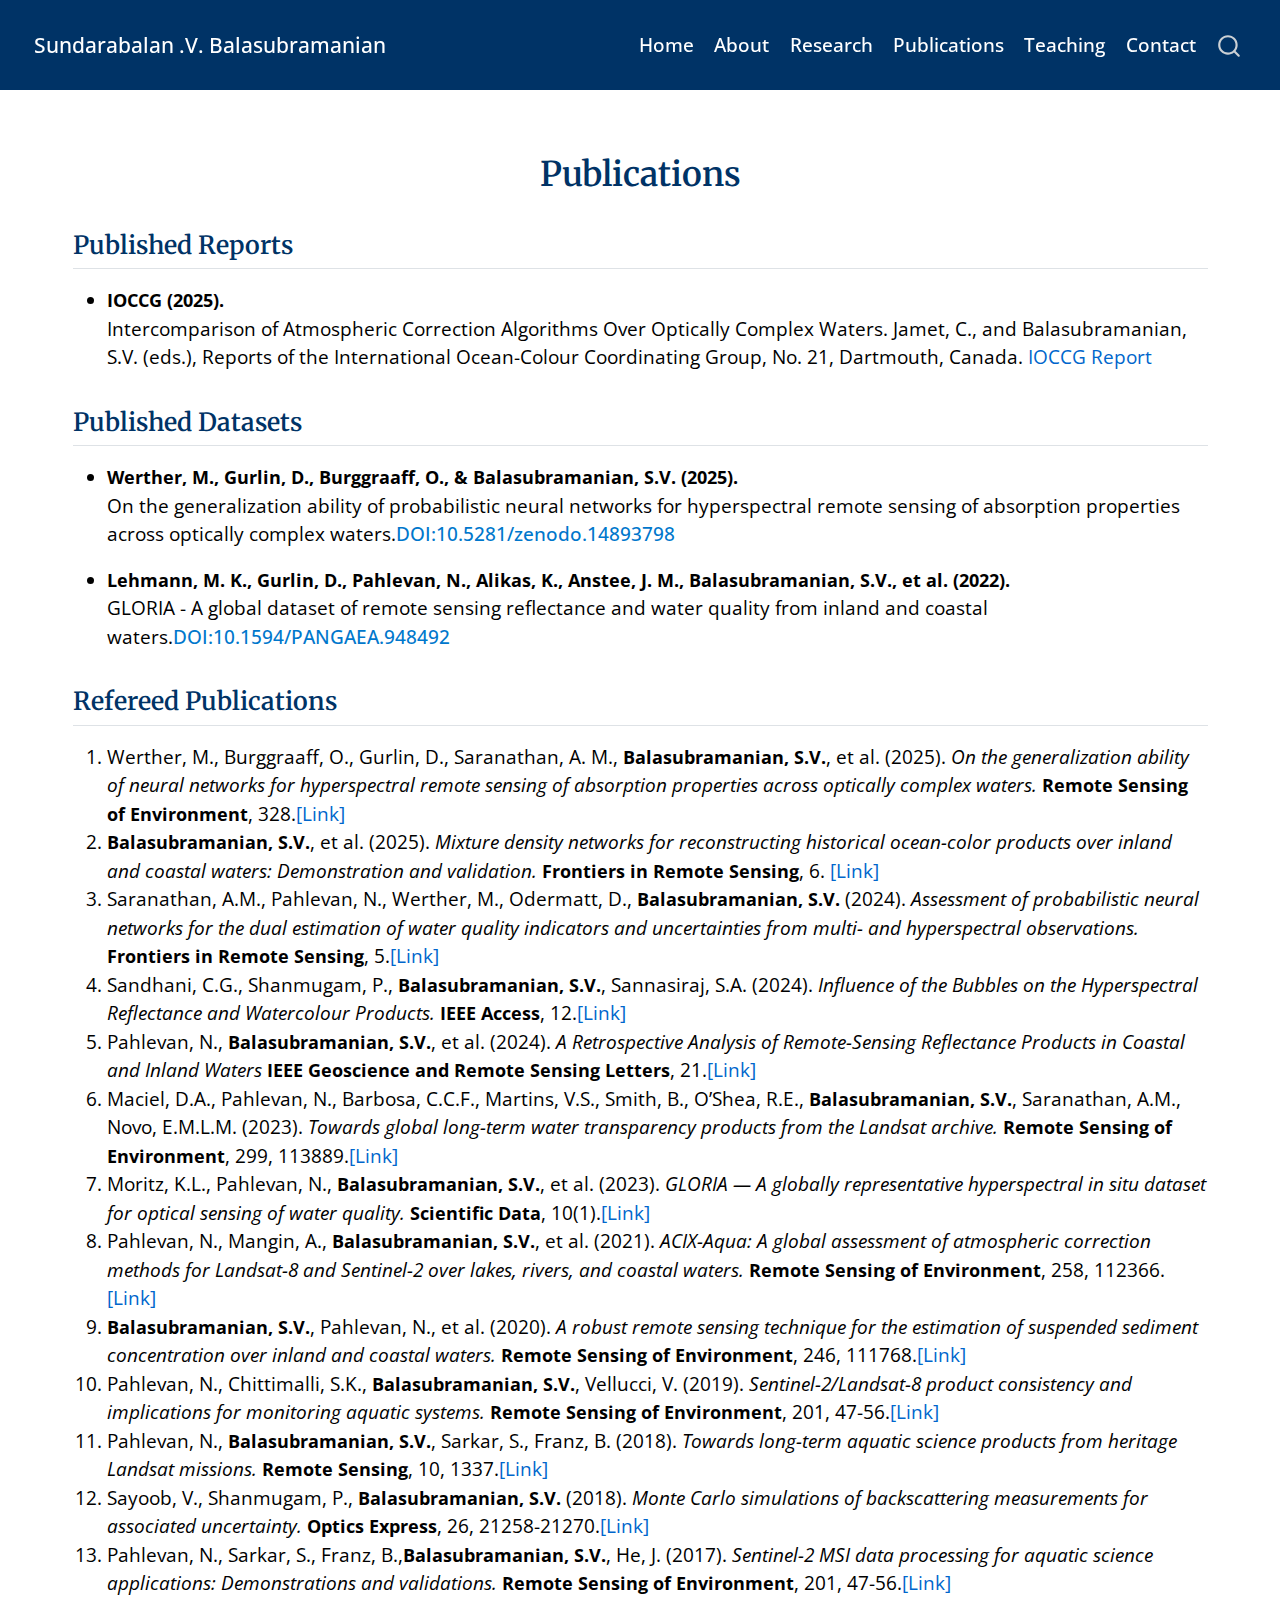
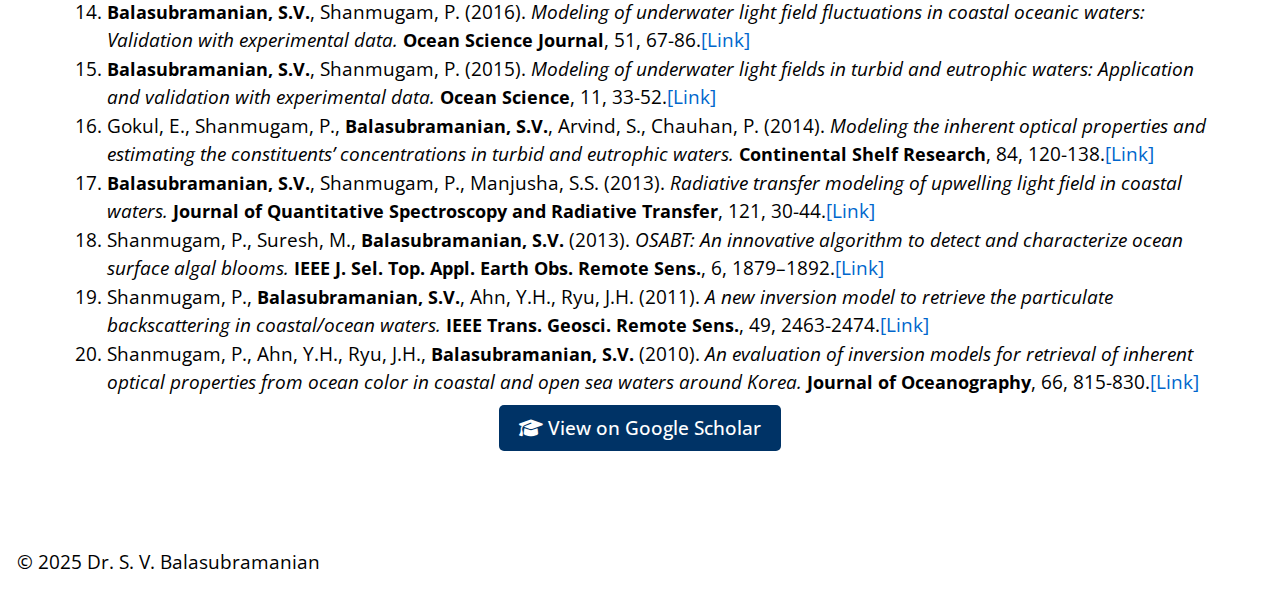
<file: docs/publications.html>
<!DOCTYPE html>
<html xmlns="http://www.w3.org/1999/xhtml" lang="en" xml:lang="en"><head>

<meta charset="utf-8">
<meta name="generator" content="quarto-1.8.24">

<meta name="viewport" content="width=device-width, initial-scale=1.0, user-scalable=yes">


<title>publications – Sundarabalan .V. Balasubramanian</title>
<style>
code{white-space: pre-wrap;}
span.smallcaps{font-variant: small-caps;}
div.columns{display: flex; gap: min(4vw, 1.5em);}
div.column{flex: auto; overflow-x: auto;}
div.hanging-indent{margin-left: 1.5em; text-indent: -1.5em;}
ul.task-list{list-style: none;}
ul.task-list li input[type="checkbox"] {
  width: 0.8em;
  margin: 0 0.8em 0.2em -1em; /* quarto-specific, see https://github.com/quarto-dev/quarto-cli/issues/4556 */ 
  vertical-align: middle;
}
</style>


<script src="site_libs/quarto-nav/quarto-nav.js"></script>
<script src="site_libs/clipboard/clipboard.min.js"></script>
<script src="site_libs/quarto-search/autocomplete.umd.js"></script>
<script src="site_libs/quarto-search/fuse.min.js"></script>
<script src="site_libs/quarto-search/quarto-search.js"></script>
<meta name="quarto:offset" content="./">
<script src="site_libs/quarto-html/quarto.js" type="module"></script>
<script src="site_libs/quarto-html/tabsets/tabsets.js" type="module"></script>
<script src="site_libs/quarto-html/axe/axe-check.js" type="module"></script>
<script src="site_libs/quarto-html/popper.min.js"></script>
<script src="site_libs/quarto-html/tippy.umd.min.js"></script>
<script src="site_libs/quarto-html/anchor.min.js"></script>
<link href="site_libs/quarto-html/tippy.css" rel="stylesheet">
<link href="site_libs/quarto-html/quarto-syntax-highlighting-dc55a5b9e770e841cd82e46aadbfb9b0.css" rel="stylesheet" id="quarto-text-highlighting-styles">
<script src="site_libs/bootstrap/bootstrap.min.js"></script>
<link href="site_libs/bootstrap/bootstrap-icons.css" rel="stylesheet">
<link href="site_libs/bootstrap/bootstrap-ffa9a6279353761231ec249df0a7fdd3.min.css" rel="stylesheet" append-hash="true" id="quarto-bootstrap" data-mode="light">
<script id="quarto-search-options" type="application/json">{
  "location": "navbar",
  "copy-button": false,
  "collapse-after": 3,
  "panel-placement": "end",
  "type": "overlay",
  "limit": 50,
  "keyboard-shortcut": [
    "f",
    "/",
    "s"
  ],
  "show-item-context": false,
  "language": {
    "search-no-results-text": "No results",
    "search-matching-documents-text": "matching documents",
    "search-copy-link-title": "Copy link to search",
    "search-hide-matches-text": "Hide additional matches",
    "search-more-match-text": "more match in this document",
    "search-more-matches-text": "more matches in this document",
    "search-clear-button-title": "Clear",
    "search-text-placeholder": "",
    "search-detached-cancel-button-title": "Cancel",
    "search-submit-button-title": "Submit",
    "search-label": "Search"
  }
}</script>


<link rel="stylesheet" href="styles.css">
</head>

<body class="nav-fixed quarto-light">

<div id="quarto-search-results"></div>
  <header id="quarto-header" class="headroom fixed-top">
    <nav class="navbar navbar-expand-lg " data-bs-theme="dark">
      <div class="navbar-container container-fluid">
      <div class="navbar-brand-container mx-auto">
    <a href="./index.html" class="navbar-brand navbar-brand-logo">
    </a>
    <a class="navbar-brand" href="./index.html">
    <span class="navbar-title">Sundarabalan .V. Balasubramanian</span>
    </a>
  </div>
            <div id="quarto-search" class="" title="Search"></div>
          <button class="navbar-toggler" type="button" data-bs-toggle="collapse" data-bs-target="#navbarCollapse" aria-controls="navbarCollapse" role="menu" aria-expanded="false" aria-label="Toggle navigation" onclick="if (window.quartoToggleHeadroom) { window.quartoToggleHeadroom(); }">
  <span class="navbar-toggler-icon"></span>
</button>
          <div class="collapse navbar-collapse" id="navbarCollapse">
            <ul class="navbar-nav navbar-nav-scroll ms-auto">
  <li class="nav-item">
    <a class="nav-link" href="./index.html"> 
<span class="menu-text">Home</span></a>
  </li>  
  <li class="nav-item">
    <a class="nav-link" href="./about.html"> 
<span class="menu-text">About</span></a>
  </li>  
  <li class="nav-item">
    <a class="nav-link" href="./research.html"> 
<span class="menu-text">Research</span></a>
  </li>  
  <li class="nav-item">
    <a class="nav-link active" href="./publications.html" aria-current="page"> 
<span class="menu-text">Publications</span></a>
  </li>  
  <li class="nav-item">
    <a class="nav-link" href="./teaching.html"> 
<span class="menu-text">Teaching</span></a>
  </li>  
  <li class="nav-item">
    <a class="nav-link" href="./contact.html"> 
<span class="menu-text">Contact</span></a>
  </li>  
</ul>
          </div> <!-- /navcollapse -->
            <div class="quarto-navbar-tools">
</div>
      </div> <!-- /container-fluid -->
    </nav>
</header>
<!-- content -->
<div id="quarto-content" class="quarto-container page-columns page-rows-contents page-layout-full page-navbar">
<!-- sidebar -->
<!-- margin-sidebar -->
    
<!-- main -->
<main class="content column-page" id="quarto-document-content"><header id="title-block-header" class="quarto-title-block"></header>




<p><link rel="stylesheet" href="https://cdnjs.cloudflare.com/ajax/libs/font-awesome/6.4.0/css/all.min.css"></p>
<h1 style="text-align:center;color:#003366">
Publications
</h1>
<h2 style="font-size:25px; color:#003366; margin-top:35px;" class="anchored">
Published Reports
</h2>
<ul>
<li><strong>IOCCG (2025).</strong><br>
Intercomparison of Atmospheric Correction Algorithms Over Optically Complex Waters. Jamet, C., and Balasubramanian, S.V. (eds.), Reports of the International Ocean-Colour Coordinating Group, No.&nbsp;21, Dartmouth, Canada. <a href="https://ioccg.org">IOCCG Report</a></li>
</ul>
<h2 style="font-size:25px; color:#003366; margin-top:35px;" class="anchored">
Published Datasets
</h2>
<ul>
<li><p><strong>Werther, M., Gurlin, D., Burggraaff, O., &amp; Balasubramanian, S.V. (2025).</strong><br>
On the generalization ability of probabilistic neural networks for hyperspectral remote sensing of absorption properties across optically complex waters.<a href="https://doi.org/10.5281/zenodo.14893798">DOI:10.5281/zenodo.14893798</a></p></li>
<li><p><strong>Lehmann, M. K., Gurlin, D., Pahlevan, N., Alikas, K., Anstee, J. M., Balasubramanian, S.V., et al.&nbsp;(2022).</strong><br>
GLORIA - A global dataset of remote sensing reflectance and water quality from inland and coastal waters.<a href="https://doi.org/10.1594/PANGAEA.948492">DOI:10.1594/PANGAEA.948492</a></p></li>
</ul>
<h2 style="font-size:25px; color:#003366; margin-top:35px;" class="anchored">
Refereed Publications
</h2>
<ol type="1">
<li>Werther, M., Burggraaff, O., Gurlin, D., Saranathan, A. M., <strong>Balasubramanian, S.V.</strong>, et al.&nbsp;(2025). <em>On the generalization ability of neural networks for hyperspectral remote sensing of absorption properties across optically complex waters.</em> <strong>Remote Sensing of Environment</strong>, 328.<a href="https://doi.org/10.1016/j.rse.2025.114820
" target="_blank" style="color:#0066cc; text-decoration:none;">[Link]</a>
</li>
<li><strong>Balasubramanian, S.V.</strong>, et al.&nbsp;(2025). <em>Mixture density networks for reconstructing historical ocean-color products over inland and coastal waters: Demonstration and validation.</em> <strong>Frontiers in Remote Sensing</strong>, 6. <a href="https://www.frontiersin.org/journals/remote-sensing/articles/10.3389/frsen.2025.1488565/full" target="_blank" style="color:#0066cc; text-decoration:none;">[Link]</a>
</li>
<li>Saranathan, A.M., Pahlevan, N., Werther, M., Odermatt, D., <strong>Balasubramanian, S.V.</strong> (2024). <em>Assessment of probabilistic neural networks for the dual estimation of water quality indicators and uncertainties from multi- and hyperspectral observations.</em> <strong>Frontiers in Remote Sensing</strong>, 5.<a href="https://www.frontiersin.org/journals/remote-sensing/articles/10.3389/frsen.2024.1383147/full" target="_blank" style="color:#0066cc; text-decoration:none;">[Link]</a>
</li>
<li>Sandhani, C.G., Shanmugam, P., <strong>Balasubramanian, S.V.</strong>, Sannasiraj, S.A. (2024). <em>Influence of the Bubbles on the Hyperspectral Reflectance and Watercolour Products.</em> <strong>IEEE Access</strong>, 12.<a href="https://ieeexplore.ieee.org/abstract/document/10530631
" target="_blank" style="color:#0066cc; text-decoration:none;">[Link]</a>
</li>
<li>Pahlevan, N., <strong>Balasubramanian, S.V.</strong>, et al.&nbsp;(2024). <em>A Retrospective Analysis of Remote-Sensing Reflectance Products in Coastal and Inland Waters</em> <strong>IEEE Geoscience and Remote Sensing Letters</strong>, 21.<a href="https://ieeexplore.ieee.org/abstract/document/10384403
" target="_blank" style="color:#0066cc; text-decoration:none;">[Link]</a>
</li>
<li>Maciel, D.A., Pahlevan, N., Barbosa, C.C.F., Martins, V.S., Smith, B., O’Shea, R.E., <strong>Balasubramanian, S.V.</strong>, Saranathan, A.M., Novo, E.M.L.M. (2023). <em>Towards global long-term water transparency products from the Landsat archive.</em> <strong>Remote Sensing of Environment</strong>, 299, 113889.<a href="https://doi.org/10.1016/j.rse.2023.113889
" target="_blank" style="color:#0066cc; text-decoration:none;">[Link]</a>
</li>
<li>Moritz, K.L., Pahlevan, N., <strong>Balasubramanian, S.V.</strong>, et al.&nbsp;(2023). <em>GLORIA — A globally representative hyperspectral in situ dataset for optical sensing of water quality.</em> <strong>Scientific Data</strong>, 10(1).<a href="https://www.nature.com/articles/s41597-023-01973-y
" target="_blank" style="color:#0066cc; text-decoration:none;">[Link]</a>
</li>
<li>Pahlevan, N., Mangin, A., <strong>Balasubramanian, S.V.</strong>, et al.&nbsp;(2021). <em>ACIX-Aqua: A global assessment of atmospheric correction methods for Landsat-8 and Sentinel-2 over lakes, rivers, and coastal waters.</em> <strong>Remote Sensing of Environment</strong>, 258, 112366.<a href="https://doi.org/10.1016/j.rse.2021.112366" style="color:#0066cc; text-decoration:none;">[Link]</a>
</li>
<li><strong>Balasubramanian, S.V.</strong>, Pahlevan, N., et al.&nbsp;(2020). <em>A robust remote sensing technique for the estimation of suspended sediment concentration over inland and coastal waters.</em> <strong>Remote Sensing of Environment</strong>, 246, 111768.<a href="https://doi.org/10.1016/j.rse.2020.111768
" target="_blank" style="color:#0066cc; text-decoration:none;">[Link]</a>
</li>
<li>Pahlevan, N., Chittimalli, S.K., <strong>Balasubramanian, S.V.</strong>, Vellucci, V. (2019). <em>Sentinel-2/Landsat-8 product consistency and implications for monitoring aquatic systems.</em> <strong>Remote Sensing of Environment</strong>, 201, 47-56.<a href="https://doi.org/10.1016/j.rse.2018.10.027
" target="_blank" style="color:#0066cc; text-decoration:none;">[Link]</a>
</li>
<li>Pahlevan, N., <strong>Balasubramanian, S.V.</strong>, Sarkar, S., Franz, B. (2018). <em>Towards long-term aquatic science products from heritage Landsat missions.</em> <strong>Remote Sensing</strong>, 10, 1337.<a href="https://www.mdpi.com/2072-4292/10/9/1337" target="_blank" style="color:#0066cc; text-decoration:none;">[Link]</a>
</li>
<li>Sayoob, V., Shanmugam, P., <strong>Balasubramanian, S.V.</strong> (2018). <em>Monte Carlo simulations of backscattering measurements for associated uncertainty.</em> <strong>Optics Express</strong>, 26, 21258-21270.<a href="https://opg.optica.org/oe/fulltext.cfm?uri=oe-26-16-21258
" target="_blank" style="color:#0066cc; text-decoration:none;">[Link]</a><br>
</li>
<li>Pahlevan, N., Sarkar, S., Franz, B.,<strong>Balasubramanian, S.V.</strong>, He, J. (2017). <em>Sentinel-2 MSI data processing for aquatic science applications: Demonstrations and validations.</em> <strong>Remote Sensing of Environment</strong>, 201, 47-56.<a href="https://doi.org/10.1016/j.rse.2017.08.033
" target="_blank" style="color:#0066cc; text-decoration:none;">[Link]</a></li>
<li><strong>Balasubramanian, S.V.</strong>, Shanmugam, P. (2016). <em>Modeling of underwater light field fluctuations in coastal oceanic waters: Validation with experimental data.</em> <strong>Ocean Science Journal</strong>, 51, 67-86.<a href="https://link.springer.com/article/10.1007/s12601-016-0007-y
" target="_blank" style="color:#0066cc; text-decoration:none;">[Link]</a>
</li>
<li><strong>Balasubramanian, S.V.</strong>, Shanmugam, P. (2015). <em>Modeling of underwater light fields in turbid and eutrophic waters: Application and validation with experimental data.</em> <strong>Ocean Science</strong>, 11, 33-52.<a href="https://os.copernicus.org/articles/11/33/2015/
" target="_blank" style="color:#0066cc; text-decoration:none;">[Link]</a>
</li>
<li>Gokul, E., Shanmugam, P., <strong>Balasubramanian, S.V.</strong>, Arvind, S., Chauhan, P. (2014). <em>Modeling the inherent optical properties and estimating the constituents’ concentrations in turbid and eutrophic waters.</em> <strong>Continental Shelf Research</strong>, 84, 120-138.<a href="https://doi.org/10.1016/j.csr.2014.05.013" style="color:#0066cc; text-decoration:none;">[Link]</a>
</li>
<li><strong>Balasubramanian, S.V.</strong>, Shanmugam, P., Manjusha, S.S. (2013). <em>Radiative transfer modeling of upwelling light field in coastal waters.</em> <strong>Journal of Quantitative Spectroscopy and Radiative Transfer</strong>, 121, 30-44.<a href="https://doi.org/10.1016/j.jqsrt.2013.01.016
" target="_blank" style="color:#0066cc; text-decoration:none;">[Link]</a>
</li>
<li>Shanmugam, P., Suresh, M., <strong>Balasubramanian, S.V.</strong> (2013). <em>OSABT: An innovative algorithm to detect and characterize ocean surface algal blooms.</em> <strong>IEEE J. Sel. Top. Appl. Earth Obs. Remote Sens.</strong>, 6, 1879–1892.<a href="https://ieeexplore.ieee.org/abstract/document/6387631
" target="_blank" style="color:#0066cc; text-decoration:none;">[Link]</a>
</li>
<li>Shanmugam, P., <strong>Balasubramanian, S.V.</strong>, Ahn, Y.H., Ryu, J.H. (2011). <em>A new inversion model to retrieve the particulate backscattering in coastal/ocean waters.</em> <strong>IEEE Trans. Geosci. Remote Sens.</strong>, 49, 2463-2474.<a href="https://ieeexplore.ieee.org/abstract/document/5710979
" target="_blank" style="color:#0066cc; text-decoration:none;">[Link]</a>
</li>
<li>Shanmugam, P., Ahn, Y.H., Ryu, J.H., <strong>Balasubramanian, S.V.</strong> (2010). <em>An evaluation of inversion models for retrieval of inherent optical properties from ocean color in coastal and open sea waters around Korea.</em> <strong>Journal of Oceanography</strong>, 66, 815-830.<a href="https://link.springer.com/article/10.1007/s10872-010-0066-0" target="_blank" style="color:#0066cc; text-decoration:none;">[Link]</a>
</li>
</ol>
<div style="text-align:center; margin-bottom:20px;">
<p><a href="https://scholar.google.com/citations?user=-_-rEs0AAAAJ" target="_blank" class="btn-scholar"> <i class="fa-solid fa-graduation-cap"></i> View on Google Scholar </a></p>
</div>



</main> <!-- /main -->
<script id="quarto-html-after-body" type="application/javascript">
  window.document.addEventListener("DOMContentLoaded", function (event) {
    const icon = "";
    const anchorJS = new window.AnchorJS();
    anchorJS.options = {
      placement: 'right',
      icon: icon
    };
    anchorJS.add('.anchored');
    const isCodeAnnotation = (el) => {
      for (const clz of el.classList) {
        if (clz.startsWith('code-annotation-')) {                     
          return true;
        }
      }
      return false;
    }
    const onCopySuccess = function(e) {
      // button target
      const button = e.trigger;
      // don't keep focus
      button.blur();
      // flash "checked"
      button.classList.add('code-copy-button-checked');
      var currentTitle = button.getAttribute("title");
      button.setAttribute("title", "Copied!");
      let tooltip;
      if (window.bootstrap) {
        button.setAttribute("data-bs-toggle", "tooltip");
        button.setAttribute("data-bs-placement", "left");
        button.setAttribute("data-bs-title", "Copied!");
        tooltip = new bootstrap.Tooltip(button, 
          { trigger: "manual", 
            customClass: "code-copy-button-tooltip",
            offset: [0, -8]});
        tooltip.show();    
      }
      setTimeout(function() {
        if (tooltip) {
          tooltip.hide();
          button.removeAttribute("data-bs-title");
          button.removeAttribute("data-bs-toggle");
          button.removeAttribute("data-bs-placement");
        }
        button.setAttribute("title", currentTitle);
        button.classList.remove('code-copy-button-checked');
      }, 1000);
      // clear code selection
      e.clearSelection();
    }
    const getTextToCopy = function(trigger) {
      const outerScaffold = trigger.parentElement.cloneNode(true);
      const codeEl = outerScaffold.querySelector('code');
      for (const childEl of codeEl.children) {
        if (isCodeAnnotation(childEl)) {
          childEl.remove();
        }
      }
      return codeEl.innerText;
    }
    const clipboard = new window.ClipboardJS('.code-copy-button:not([data-in-quarto-modal])', {
      text: getTextToCopy
    });
    clipboard.on('success', onCopySuccess);
    if (window.document.getElementById('quarto-embedded-source-code-modal')) {
      const clipboardModal = new window.ClipboardJS('.code-copy-button[data-in-quarto-modal]', {
        text: getTextToCopy,
        container: window.document.getElementById('quarto-embedded-source-code-modal')
      });
      clipboardModal.on('success', onCopySuccess);
    }
      var localhostRegex = new RegExp(/^(?:http|https):\/\/localhost\:?[0-9]*\//);
      var mailtoRegex = new RegExp(/^mailto:/);
        var filterRegex = new RegExp('/' + window.location.host + '/');
      var isInternal = (href) => {
          return filterRegex.test(href) || localhostRegex.test(href) || mailtoRegex.test(href);
      }
      // Inspect non-navigation links and adorn them if external
     var links = window.document.querySelectorAll('a[href]:not(.nav-link):not(.navbar-brand):not(.toc-action):not(.sidebar-link):not(.sidebar-item-toggle):not(.pagination-link):not(.no-external):not([aria-hidden]):not(.dropdown-item):not(.quarto-navigation-tool):not(.about-link)');
      for (var i=0; i<links.length; i++) {
        const link = links[i];
        if (!isInternal(link.href)) {
          // undo the damage that might have been done by quarto-nav.js in the case of
          // links that we want to consider external
          if (link.dataset.originalHref !== undefined) {
            link.href = link.dataset.originalHref;
          }
        }
      }
    function tippyHover(el, contentFn, onTriggerFn, onUntriggerFn) {
      const config = {
        allowHTML: true,
        maxWidth: 500,
        delay: 100,
        arrow: false,
        appendTo: function(el) {
            return el.parentElement;
        },
        interactive: true,
        interactiveBorder: 10,
        theme: 'quarto',
        placement: 'bottom-start',
      };
      if (contentFn) {
        config.content = contentFn;
      }
      if (onTriggerFn) {
        config.onTrigger = onTriggerFn;
      }
      if (onUntriggerFn) {
        config.onUntrigger = onUntriggerFn;
      }
      window.tippy(el, config); 
    }
    const noterefs = window.document.querySelectorAll('a[role="doc-noteref"]');
    for (var i=0; i<noterefs.length; i++) {
      const ref = noterefs[i];
      tippyHover(ref, function() {
        // use id or data attribute instead here
        let href = ref.getAttribute('data-footnote-href') || ref.getAttribute('href');
        try { href = new URL(href).hash; } catch {}
        const id = href.replace(/^#\/?/, "");
        const note = window.document.getElementById(id);
        if (note) {
          return note.innerHTML;
        } else {
          return "";
        }
      });
    }
    const xrefs = window.document.querySelectorAll('a.quarto-xref');
    const processXRef = (id, note) => {
      // Strip column container classes
      const stripColumnClz = (el) => {
        el.classList.remove("page-full", "page-columns");
        if (el.children) {
          for (const child of el.children) {
            stripColumnClz(child);
          }
        }
      }
      stripColumnClz(note)
      if (id === null || id.startsWith('sec-')) {
        // Special case sections, only their first couple elements
        const container = document.createElement("div");
        if (note.children && note.children.length > 2) {
          container.appendChild(note.children[0].cloneNode(true));
          for (let i = 1; i < note.children.length; i++) {
            const child = note.children[i];
            if (child.tagName === "P" && child.innerText === "") {
              continue;
            } else {
              container.appendChild(child.cloneNode(true));
              break;
            }
          }
          if (window.Quarto?.typesetMath) {
            window.Quarto.typesetMath(container);
          }
          return container.innerHTML
        } else {
          if (window.Quarto?.typesetMath) {
            window.Quarto.typesetMath(note);
          }
          return note.innerHTML;
        }
      } else {
        // Remove any anchor links if they are present
        const anchorLink = note.querySelector('a.anchorjs-link');
        if (anchorLink) {
          anchorLink.remove();
        }
        if (window.Quarto?.typesetMath) {
          window.Quarto.typesetMath(note);
        }
        if (note.classList.contains("callout")) {
          return note.outerHTML;
        } else {
          return note.innerHTML;
        }
      }
    }
    for (var i=0; i<xrefs.length; i++) {
      const xref = xrefs[i];
      tippyHover(xref, undefined, function(instance) {
        instance.disable();
        let url = xref.getAttribute('href');
        let hash = undefined; 
        if (url.startsWith('#')) {
          hash = url;
        } else {
          try { hash = new URL(url).hash; } catch {}
        }
        if (hash) {
          const id = hash.replace(/^#\/?/, "");
          const note = window.document.getElementById(id);
          if (note !== null) {
            try {
              const html = processXRef(id, note.cloneNode(true));
              instance.setContent(html);
            } finally {
              instance.enable();
              instance.show();
            }
          } else {
            // See if we can fetch this
            fetch(url.split('#')[0])
            .then(res => res.text())
            .then(html => {
              const parser = new DOMParser();
              const htmlDoc = parser.parseFromString(html, "text/html");
              const note = htmlDoc.getElementById(id);
              if (note !== null) {
                const html = processXRef(id, note);
                instance.setContent(html);
              } 
            }).finally(() => {
              instance.enable();
              instance.show();
            });
          }
        } else {
          // See if we can fetch a full url (with no hash to target)
          // This is a special case and we should probably do some content thinning / targeting
          fetch(url)
          .then(res => res.text())
          .then(html => {
            const parser = new DOMParser();
            const htmlDoc = parser.parseFromString(html, "text/html");
            const note = htmlDoc.querySelector('main.content');
            if (note !== null) {
              // This should only happen for chapter cross references
              // (since there is no id in the URL)
              // remove the first header
              if (note.children.length > 0 && note.children[0].tagName === "HEADER") {
                note.children[0].remove();
              }
              const html = processXRef(null, note);
              instance.setContent(html);
            } 
          }).finally(() => {
            instance.enable();
            instance.show();
          });
        }
      }, function(instance) {
      });
    }
        let selectedAnnoteEl;
        const selectorForAnnotation = ( cell, annotation) => {
          let cellAttr = 'data-code-cell="' + cell + '"';
          let lineAttr = 'data-code-annotation="' +  annotation + '"';
          const selector = 'span[' + cellAttr + '][' + lineAttr + ']';
          return selector;
        }
        const selectCodeLines = (annoteEl) => {
          const doc = window.document;
          const targetCell = annoteEl.getAttribute("data-target-cell");
          const targetAnnotation = annoteEl.getAttribute("data-target-annotation");
          const annoteSpan = window.document.querySelector(selectorForAnnotation(targetCell, targetAnnotation));
          const lines = annoteSpan.getAttribute("data-code-lines").split(",");
          const lineIds = lines.map((line) => {
            return targetCell + "-" + line;
          })
          let top = null;
          let height = null;
          let parent = null;
          if (lineIds.length > 0) {
              //compute the position of the single el (top and bottom and make a div)
              const el = window.document.getElementById(lineIds[0]);
              top = el.offsetTop;
              height = el.offsetHeight;
              parent = el.parentElement.parentElement;
            if (lineIds.length > 1) {
              const lastEl = window.document.getElementById(lineIds[lineIds.length - 1]);
              const bottom = lastEl.offsetTop + lastEl.offsetHeight;
              height = bottom - top;
            }
            if (top !== null && height !== null && parent !== null) {
              // cook up a div (if necessary) and position it 
              let div = window.document.getElementById("code-annotation-line-highlight");
              if (div === null) {
                div = window.document.createElement("div");
                div.setAttribute("id", "code-annotation-line-highlight");
                div.style.position = 'absolute';
                parent.appendChild(div);
              }
              div.style.top = top - 2 + "px";
              div.style.height = height + 4 + "px";
              div.style.left = 0;
              let gutterDiv = window.document.getElementById("code-annotation-line-highlight-gutter");
              if (gutterDiv === null) {
                gutterDiv = window.document.createElement("div");
                gutterDiv.setAttribute("id", "code-annotation-line-highlight-gutter");
                gutterDiv.style.position = 'absolute';
                const codeCell = window.document.getElementById(targetCell);
                const gutter = codeCell.querySelector('.code-annotation-gutter');
                gutter.appendChild(gutterDiv);
              }
              gutterDiv.style.top = top - 2 + "px";
              gutterDiv.style.height = height + 4 + "px";
            }
            selectedAnnoteEl = annoteEl;
          }
        };
        const unselectCodeLines = () => {
          const elementsIds = ["code-annotation-line-highlight", "code-annotation-line-highlight-gutter"];
          elementsIds.forEach((elId) => {
            const div = window.document.getElementById(elId);
            if (div) {
              div.remove();
            }
          });
          selectedAnnoteEl = undefined;
        };
          // Handle positioning of the toggle
      window.addEventListener(
        "resize",
        throttle(() => {
          elRect = undefined;
          if (selectedAnnoteEl) {
            selectCodeLines(selectedAnnoteEl);
          }
        }, 10)
      );
      function throttle(fn, ms) {
      let throttle = false;
      let timer;
        return (...args) => {
          if(!throttle) { // first call gets through
              fn.apply(this, args);
              throttle = true;
          } else { // all the others get throttled
              if(timer) clearTimeout(timer); // cancel #2
              timer = setTimeout(() => {
                fn.apply(this, args);
                timer = throttle = false;
              }, ms);
          }
        };
      }
        // Attach click handler to the DT
        const annoteDls = window.document.querySelectorAll('dt[data-target-cell]');
        for (const annoteDlNode of annoteDls) {
          annoteDlNode.addEventListener('click', (event) => {
            const clickedEl = event.target;
            if (clickedEl !== selectedAnnoteEl) {
              unselectCodeLines();
              const activeEl = window.document.querySelector('dt[data-target-cell].code-annotation-active');
              if (activeEl) {
                activeEl.classList.remove('code-annotation-active');
              }
              selectCodeLines(clickedEl);
              clickedEl.classList.add('code-annotation-active');
            } else {
              // Unselect the line
              unselectCodeLines();
              clickedEl.classList.remove('code-annotation-active');
            }
          });
        }
    const findCites = (el) => {
      const parentEl = el.parentElement;
      if (parentEl) {
        const cites = parentEl.dataset.cites;
        if (cites) {
          return {
            el,
            cites: cites.split(' ')
          };
        } else {
          return findCites(el.parentElement)
        }
      } else {
        return undefined;
      }
    };
    var bibliorefs = window.document.querySelectorAll('a[role="doc-biblioref"]');
    for (var i=0; i<bibliorefs.length; i++) {
      const ref = bibliorefs[i];
      const citeInfo = findCites(ref);
      if (citeInfo) {
        tippyHover(citeInfo.el, function() {
          var popup = window.document.createElement('div');
          citeInfo.cites.forEach(function(cite) {
            var citeDiv = window.document.createElement('div');
            citeDiv.classList.add('hanging-indent');
            citeDiv.classList.add('csl-entry');
            var biblioDiv = window.document.getElementById('ref-' + cite);
            if (biblioDiv) {
              citeDiv.innerHTML = biblioDiv.innerHTML;
            }
            popup.appendChild(citeDiv);
          });
          return popup.innerHTML;
        });
      }
    }
  });
  </script>
</div> <!-- /content -->
<footer class="footer">
  <div class="nav-footer">
    <div class="nav-footer-left">
<p>© 2025 Dr.&nbsp;S. V. Balasubramanian</p>
</div>   
    <div class="nav-footer-center">
      &nbsp;
    </div>
    <div class="nav-footer-right">
      &nbsp;
    </div>
  </div>
</footer>




</body></html>
</file>
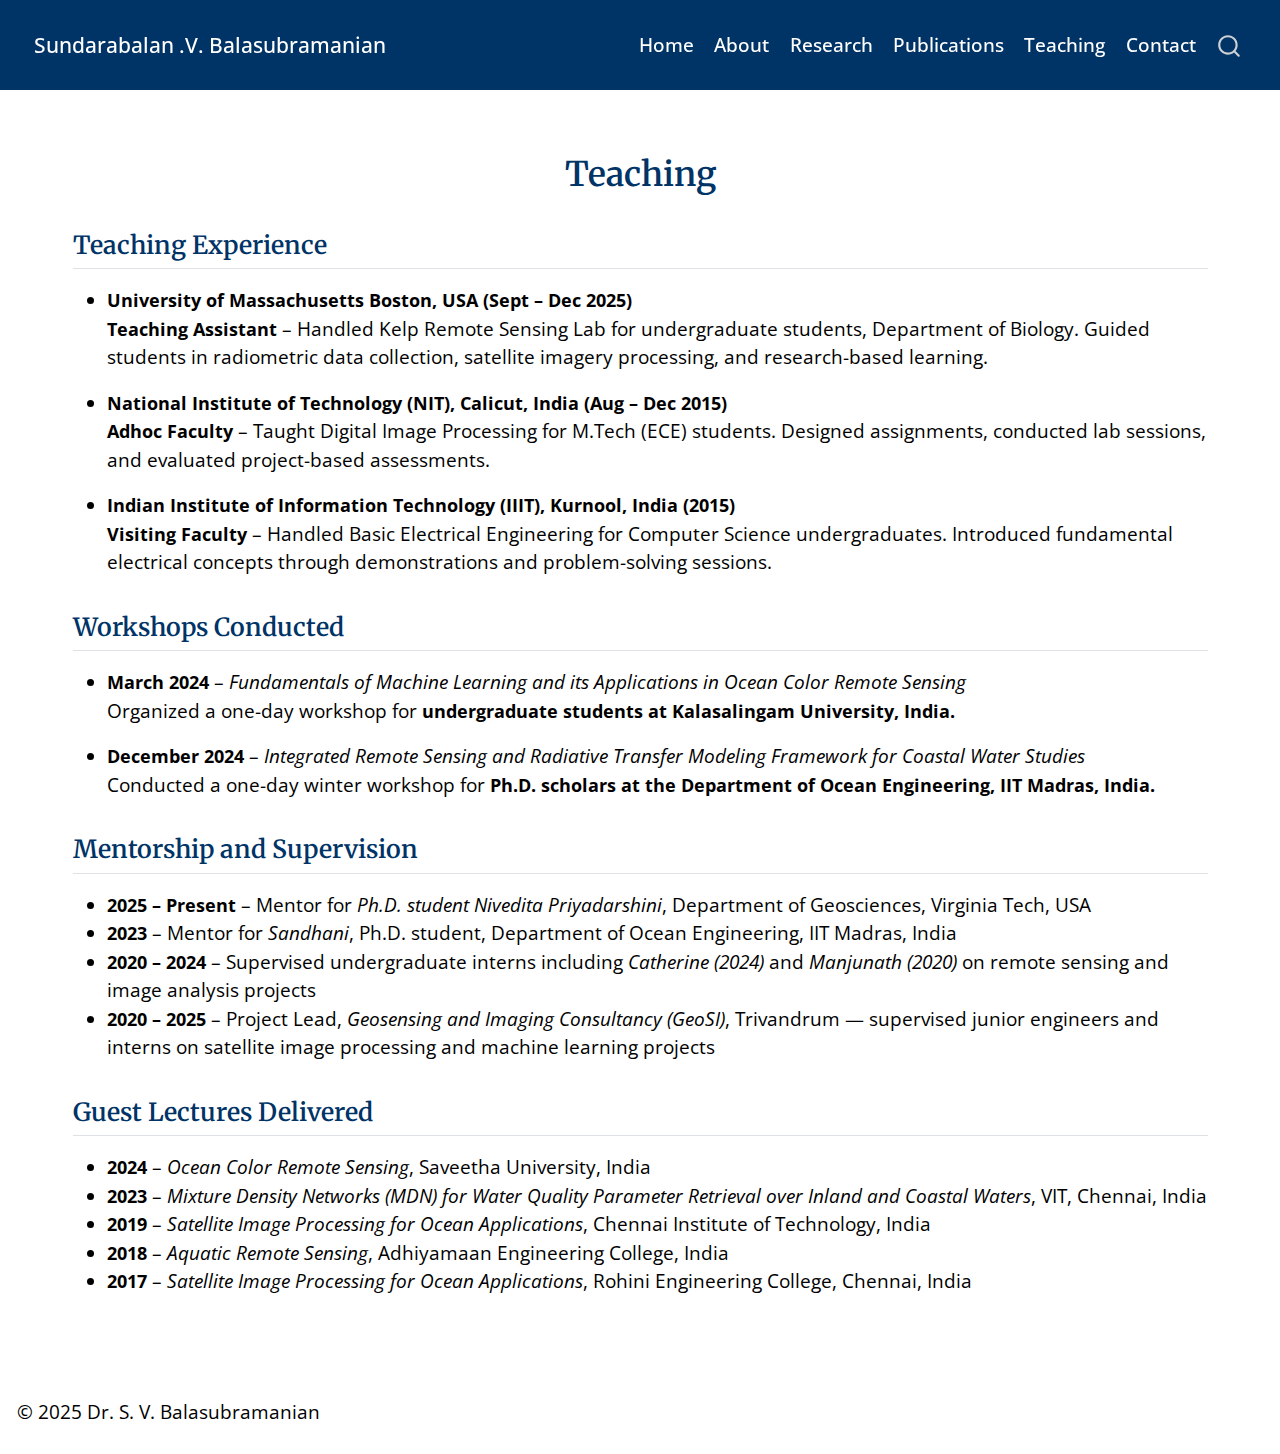
<file: docs/teaching.html>
<!DOCTYPE html>
<html xmlns="http://www.w3.org/1999/xhtml" lang="en" xml:lang="en"><head>

<meta charset="utf-8">
<meta name="generator" content="quarto-1.8.24">

<meta name="viewport" content="width=device-width, initial-scale=1.0, user-scalable=yes">


<title>teaching – Sundarabalan .V. Balasubramanian</title>
<style>
code{white-space: pre-wrap;}
span.smallcaps{font-variant: small-caps;}
div.columns{display: flex; gap: min(4vw, 1.5em);}
div.column{flex: auto; overflow-x: auto;}
div.hanging-indent{margin-left: 1.5em; text-indent: -1.5em;}
ul.task-list{list-style: none;}
ul.task-list li input[type="checkbox"] {
  width: 0.8em;
  margin: 0 0.8em 0.2em -1em; /* quarto-specific, see https://github.com/quarto-dev/quarto-cli/issues/4556 */ 
  vertical-align: middle;
}
</style>


<script src="site_libs/quarto-nav/quarto-nav.js"></script>
<script src="site_libs/clipboard/clipboard.min.js"></script>
<script src="site_libs/quarto-search/autocomplete.umd.js"></script>
<script src="site_libs/quarto-search/fuse.min.js"></script>
<script src="site_libs/quarto-search/quarto-search.js"></script>
<meta name="quarto:offset" content="./">
<script src="site_libs/quarto-html/quarto.js" type="module"></script>
<script src="site_libs/quarto-html/tabsets/tabsets.js" type="module"></script>
<script src="site_libs/quarto-html/axe/axe-check.js" type="module"></script>
<script src="site_libs/quarto-html/popper.min.js"></script>
<script src="site_libs/quarto-html/tippy.umd.min.js"></script>
<script src="site_libs/quarto-html/anchor.min.js"></script>
<link href="site_libs/quarto-html/tippy.css" rel="stylesheet">
<link href="site_libs/quarto-html/quarto-syntax-highlighting-dc55a5b9e770e841cd82e46aadbfb9b0.css" rel="stylesheet" id="quarto-text-highlighting-styles">
<script src="site_libs/bootstrap/bootstrap.min.js"></script>
<link href="site_libs/bootstrap/bootstrap-icons.css" rel="stylesheet">
<link href="site_libs/bootstrap/bootstrap-ffa9a6279353761231ec249df0a7fdd3.min.css" rel="stylesheet" append-hash="true" id="quarto-bootstrap" data-mode="light">
<script id="quarto-search-options" type="application/json">{
  "location": "navbar",
  "copy-button": false,
  "collapse-after": 3,
  "panel-placement": "end",
  "type": "overlay",
  "limit": 50,
  "keyboard-shortcut": [
    "f",
    "/",
    "s"
  ],
  "show-item-context": false,
  "language": {
    "search-no-results-text": "No results",
    "search-matching-documents-text": "matching documents",
    "search-copy-link-title": "Copy link to search",
    "search-hide-matches-text": "Hide additional matches",
    "search-more-match-text": "more match in this document",
    "search-more-matches-text": "more matches in this document",
    "search-clear-button-title": "Clear",
    "search-text-placeholder": "",
    "search-detached-cancel-button-title": "Cancel",
    "search-submit-button-title": "Submit",
    "search-label": "Search"
  }
}</script>


<link rel="stylesheet" href="styles.css">
</head>

<body class="nav-fixed quarto-light">

<div id="quarto-search-results"></div>
  <header id="quarto-header" class="headroom fixed-top">
    <nav class="navbar navbar-expand-lg " data-bs-theme="dark">
      <div class="navbar-container container-fluid">
      <div class="navbar-brand-container mx-auto">
    <a href="./index.html" class="navbar-brand navbar-brand-logo">
    </a>
    <a class="navbar-brand" href="./index.html">
    <span class="navbar-title">Sundarabalan .V. Balasubramanian</span>
    </a>
  </div>
            <div id="quarto-search" class="" title="Search"></div>
          <button class="navbar-toggler" type="button" data-bs-toggle="collapse" data-bs-target="#navbarCollapse" aria-controls="navbarCollapse" role="menu" aria-expanded="false" aria-label="Toggle navigation" onclick="if (window.quartoToggleHeadroom) { window.quartoToggleHeadroom(); }">
  <span class="navbar-toggler-icon"></span>
</button>
          <div class="collapse navbar-collapse" id="navbarCollapse">
            <ul class="navbar-nav navbar-nav-scroll ms-auto">
  <li class="nav-item">
    <a class="nav-link" href="./index.html"> 
<span class="menu-text">Home</span></a>
  </li>  
  <li class="nav-item">
    <a class="nav-link" href="./about.html"> 
<span class="menu-text">About</span></a>
  </li>  
  <li class="nav-item">
    <a class="nav-link" href="./research.html"> 
<span class="menu-text">Research</span></a>
  </li>  
  <li class="nav-item">
    <a class="nav-link" href="./publications.html"> 
<span class="menu-text">Publications</span></a>
  </li>  
  <li class="nav-item">
    <a class="nav-link active" href="./teaching.html" aria-current="page"> 
<span class="menu-text">Teaching</span></a>
  </li>  
  <li class="nav-item">
    <a class="nav-link" href="./contact.html"> 
<span class="menu-text">Contact</span></a>
  </li>  
</ul>
          </div> <!-- /navcollapse -->
            <div class="quarto-navbar-tools">
</div>
      </div> <!-- /container-fluid -->
    </nav>
</header>
<!-- content -->
<div id="quarto-content" class="quarto-container page-columns page-rows-contents page-layout-full page-navbar">
<!-- sidebar -->
<!-- margin-sidebar -->
    
<!-- main -->
<main class="content column-page" id="quarto-document-content"><header id="title-block-header" class="quarto-title-block"></header>




<h1 style="text-align:center; color:#003366;">
Teaching
</h1>
<h2 style="font-size:25px; color:#003366; margin-top:35px;" class="anchored">
Teaching Experience
</h2>
<ul>
<li><p><strong>University of Massachusetts Boston, USA (Sept – Dec 2025)</strong><br>
<strong>Teaching Assistant</strong> – Handled Kelp Remote Sensing Lab for undergraduate students, Department of Biology. Guided students in radiometric data collection, satellite imagery processing, and research-based learning.</p></li>
<li><p><strong>National Institute of Technology (NIT), Calicut, India (Aug – Dec 2015)</strong><br>
<strong>Adhoc Faculty</strong> – Taught Digital Image Processing for M.Tech (ECE) students. Designed assignments, conducted lab sessions, and evaluated project-based assessments.</p></li>
<li><p><strong>Indian Institute of Information Technology (IIIT), Kurnool, India (2015)</strong><br>
<strong>Visiting Faculty</strong> – Handled Basic Electrical Engineering for Computer Science undergraduates. Introduced fundamental electrical concepts through demonstrations and problem-solving sessions.</p></li>
</ul>
<h2 style="font-size:25px; color:#003366; margin-top:35px;" class="anchored">
Workshops Conducted
</h2>
<ul>
<li><p><strong>March 2024</strong> – <em>Fundamentals of Machine Learning and its Applications in Ocean Color Remote Sensing</em><br>
Organized a one-day workshop for <strong>undergraduate students at Kalasalingam University, India.</strong></p></li>
<li><p><strong>December 2024</strong> – <em>Integrated Remote Sensing and Radiative Transfer Modeling Framework for Coastal Water Studies</em><br>
Conducted a one-day winter workshop for <strong>Ph.D.&nbsp;scholars at the Department of Ocean Engineering, IIT Madras, India.</strong></p></li>
</ul>
<h2 style="font-size:25px; color:#003366; margin-top:35px;" class="anchored">
Mentorship and Supervision
</h2>
<ul>
<li><strong>2025 – Present</strong> – Mentor for <em>Ph.D.&nbsp;student Nivedita Priyadarshini</em>, Department of Geosciences, Virginia Tech, USA<br>
</li>
<li><strong>2023</strong> – Mentor for <em>Sandhani</em>, Ph.D.&nbsp;student, Department of Ocean Engineering, IIT Madras, India<br>
</li>
<li><strong>2020 – 2024</strong> – Supervised undergraduate interns including <em>Catherine (2024)</em> and <em>Manjunath (2020)</em> on remote sensing and image analysis projects<br>
</li>
<li><strong>2020 – 2025</strong> – Project Lead, <em>Geosensing and Imaging Consultancy (GeoSI)</em>, Trivandrum — supervised junior engineers and interns on satellite image processing and machine learning projects</li>
</ul>
<h2 style="font-size:25px; color:#003366; margin-top:35px;" class="anchored">
Guest Lectures Delivered
</h2>
<ul>
<li><strong>2024</strong> – <em>Ocean Color Remote Sensing</em>, Saveetha University, India<br>
</li>
<li><strong>2023</strong> – <em>Mixture Density Networks (MDN) for Water Quality Parameter Retrieval over Inland and Coastal Waters</em>, VIT, Chennai, India<br>
</li>
<li><strong>2019</strong> – <em>Satellite Image Processing for Ocean Applications</em>, Chennai Institute of Technology, India<br>
</li>
<li><strong>2018</strong> – <em>Aquatic Remote Sensing</em>, Adhiyamaan Engineering College, India<br>
</li>
<li><strong>2017</strong> – <em>Satellite Image Processing for Ocean Applications</em>, Rohini Engineering College, Chennai, India</li>
</ul>



</main> <!-- /main -->
<script id="quarto-html-after-body" type="application/javascript">
  window.document.addEventListener("DOMContentLoaded", function (event) {
    const icon = "";
    const anchorJS = new window.AnchorJS();
    anchorJS.options = {
      placement: 'right',
      icon: icon
    };
    anchorJS.add('.anchored');
    const isCodeAnnotation = (el) => {
      for (const clz of el.classList) {
        if (clz.startsWith('code-annotation-')) {                     
          return true;
        }
      }
      return false;
    }
    const onCopySuccess = function(e) {
      // button target
      const button = e.trigger;
      // don't keep focus
      button.blur();
      // flash "checked"
      button.classList.add('code-copy-button-checked');
      var currentTitle = button.getAttribute("title");
      button.setAttribute("title", "Copied!");
      let tooltip;
      if (window.bootstrap) {
        button.setAttribute("data-bs-toggle", "tooltip");
        button.setAttribute("data-bs-placement", "left");
        button.setAttribute("data-bs-title", "Copied!");
        tooltip = new bootstrap.Tooltip(button, 
          { trigger: "manual", 
            customClass: "code-copy-button-tooltip",
            offset: [0, -8]});
        tooltip.show();    
      }
      setTimeout(function() {
        if (tooltip) {
          tooltip.hide();
          button.removeAttribute("data-bs-title");
          button.removeAttribute("data-bs-toggle");
          button.removeAttribute("data-bs-placement");
        }
        button.setAttribute("title", currentTitle);
        button.classList.remove('code-copy-button-checked');
      }, 1000);
      // clear code selection
      e.clearSelection();
    }
    const getTextToCopy = function(trigger) {
      const outerScaffold = trigger.parentElement.cloneNode(true);
      const codeEl = outerScaffold.querySelector('code');
      for (const childEl of codeEl.children) {
        if (isCodeAnnotation(childEl)) {
          childEl.remove();
        }
      }
      return codeEl.innerText;
    }
    const clipboard = new window.ClipboardJS('.code-copy-button:not([data-in-quarto-modal])', {
      text: getTextToCopy
    });
    clipboard.on('success', onCopySuccess);
    if (window.document.getElementById('quarto-embedded-source-code-modal')) {
      const clipboardModal = new window.ClipboardJS('.code-copy-button[data-in-quarto-modal]', {
        text: getTextToCopy,
        container: window.document.getElementById('quarto-embedded-source-code-modal')
      });
      clipboardModal.on('success', onCopySuccess);
    }
      var localhostRegex = new RegExp(/^(?:http|https):\/\/localhost\:?[0-9]*\//);
      var mailtoRegex = new RegExp(/^mailto:/);
        var filterRegex = new RegExp('/' + window.location.host + '/');
      var isInternal = (href) => {
          return filterRegex.test(href) || localhostRegex.test(href) || mailtoRegex.test(href);
      }
      // Inspect non-navigation links and adorn them if external
     var links = window.document.querySelectorAll('a[href]:not(.nav-link):not(.navbar-brand):not(.toc-action):not(.sidebar-link):not(.sidebar-item-toggle):not(.pagination-link):not(.no-external):not([aria-hidden]):not(.dropdown-item):not(.quarto-navigation-tool):not(.about-link)');
      for (var i=0; i<links.length; i++) {
        const link = links[i];
        if (!isInternal(link.href)) {
          // undo the damage that might have been done by quarto-nav.js in the case of
          // links that we want to consider external
          if (link.dataset.originalHref !== undefined) {
            link.href = link.dataset.originalHref;
          }
        }
      }
    function tippyHover(el, contentFn, onTriggerFn, onUntriggerFn) {
      const config = {
        allowHTML: true,
        maxWidth: 500,
        delay: 100,
        arrow: false,
        appendTo: function(el) {
            return el.parentElement;
        },
        interactive: true,
        interactiveBorder: 10,
        theme: 'quarto',
        placement: 'bottom-start',
      };
      if (contentFn) {
        config.content = contentFn;
      }
      if (onTriggerFn) {
        config.onTrigger = onTriggerFn;
      }
      if (onUntriggerFn) {
        config.onUntrigger = onUntriggerFn;
      }
      window.tippy(el, config); 
    }
    const noterefs = window.document.querySelectorAll('a[role="doc-noteref"]');
    for (var i=0; i<noterefs.length; i++) {
      const ref = noterefs[i];
      tippyHover(ref, function() {
        // use id or data attribute instead here
        let href = ref.getAttribute('data-footnote-href') || ref.getAttribute('href');
        try { href = new URL(href).hash; } catch {}
        const id = href.replace(/^#\/?/, "");
        const note = window.document.getElementById(id);
        if (note) {
          return note.innerHTML;
        } else {
          return "";
        }
      });
    }
    const xrefs = window.document.querySelectorAll('a.quarto-xref');
    const processXRef = (id, note) => {
      // Strip column container classes
      const stripColumnClz = (el) => {
        el.classList.remove("page-full", "page-columns");
        if (el.children) {
          for (const child of el.children) {
            stripColumnClz(child);
          }
        }
      }
      stripColumnClz(note)
      if (id === null || id.startsWith('sec-')) {
        // Special case sections, only their first couple elements
        const container = document.createElement("div");
        if (note.children && note.children.length > 2) {
          container.appendChild(note.children[0].cloneNode(true));
          for (let i = 1; i < note.children.length; i++) {
            const child = note.children[i];
            if (child.tagName === "P" && child.innerText === "") {
              continue;
            } else {
              container.appendChild(child.cloneNode(true));
              break;
            }
          }
          if (window.Quarto?.typesetMath) {
            window.Quarto.typesetMath(container);
          }
          return container.innerHTML
        } else {
          if (window.Quarto?.typesetMath) {
            window.Quarto.typesetMath(note);
          }
          return note.innerHTML;
        }
      } else {
        // Remove any anchor links if they are present
        const anchorLink = note.querySelector('a.anchorjs-link');
        if (anchorLink) {
          anchorLink.remove();
        }
        if (window.Quarto?.typesetMath) {
          window.Quarto.typesetMath(note);
        }
        if (note.classList.contains("callout")) {
          return note.outerHTML;
        } else {
          return note.innerHTML;
        }
      }
    }
    for (var i=0; i<xrefs.length; i++) {
      const xref = xrefs[i];
      tippyHover(xref, undefined, function(instance) {
        instance.disable();
        let url = xref.getAttribute('href');
        let hash = undefined; 
        if (url.startsWith('#')) {
          hash = url;
        } else {
          try { hash = new URL(url).hash; } catch {}
        }
        if (hash) {
          const id = hash.replace(/^#\/?/, "");
          const note = window.document.getElementById(id);
          if (note !== null) {
            try {
              const html = processXRef(id, note.cloneNode(true));
              instance.setContent(html);
            } finally {
              instance.enable();
              instance.show();
            }
          } else {
            // See if we can fetch this
            fetch(url.split('#')[0])
            .then(res => res.text())
            .then(html => {
              const parser = new DOMParser();
              const htmlDoc = parser.parseFromString(html, "text/html");
              const note = htmlDoc.getElementById(id);
              if (note !== null) {
                const html = processXRef(id, note);
                instance.setContent(html);
              } 
            }).finally(() => {
              instance.enable();
              instance.show();
            });
          }
        } else {
          // See if we can fetch a full url (with no hash to target)
          // This is a special case and we should probably do some content thinning / targeting
          fetch(url)
          .then(res => res.text())
          .then(html => {
            const parser = new DOMParser();
            const htmlDoc = parser.parseFromString(html, "text/html");
            const note = htmlDoc.querySelector('main.content');
            if (note !== null) {
              // This should only happen for chapter cross references
              // (since there is no id in the URL)
              // remove the first header
              if (note.children.length > 0 && note.children[0].tagName === "HEADER") {
                note.children[0].remove();
              }
              const html = processXRef(null, note);
              instance.setContent(html);
            } 
          }).finally(() => {
            instance.enable();
            instance.show();
          });
        }
      }, function(instance) {
      });
    }
        let selectedAnnoteEl;
        const selectorForAnnotation = ( cell, annotation) => {
          let cellAttr = 'data-code-cell="' + cell + '"';
          let lineAttr = 'data-code-annotation="' +  annotation + '"';
          const selector = 'span[' + cellAttr + '][' + lineAttr + ']';
          return selector;
        }
        const selectCodeLines = (annoteEl) => {
          const doc = window.document;
          const targetCell = annoteEl.getAttribute("data-target-cell");
          const targetAnnotation = annoteEl.getAttribute("data-target-annotation");
          const annoteSpan = window.document.querySelector(selectorForAnnotation(targetCell, targetAnnotation));
          const lines = annoteSpan.getAttribute("data-code-lines").split(",");
          const lineIds = lines.map((line) => {
            return targetCell + "-" + line;
          })
          let top = null;
          let height = null;
          let parent = null;
          if (lineIds.length > 0) {
              //compute the position of the single el (top and bottom and make a div)
              const el = window.document.getElementById(lineIds[0]);
              top = el.offsetTop;
              height = el.offsetHeight;
              parent = el.parentElement.parentElement;
            if (lineIds.length > 1) {
              const lastEl = window.document.getElementById(lineIds[lineIds.length - 1]);
              const bottom = lastEl.offsetTop + lastEl.offsetHeight;
              height = bottom - top;
            }
            if (top !== null && height !== null && parent !== null) {
              // cook up a div (if necessary) and position it 
              let div = window.document.getElementById("code-annotation-line-highlight");
              if (div === null) {
                div = window.document.createElement("div");
                div.setAttribute("id", "code-annotation-line-highlight");
                div.style.position = 'absolute';
                parent.appendChild(div);
              }
              div.style.top = top - 2 + "px";
              div.style.height = height + 4 + "px";
              div.style.left = 0;
              let gutterDiv = window.document.getElementById("code-annotation-line-highlight-gutter");
              if (gutterDiv === null) {
                gutterDiv = window.document.createElement("div");
                gutterDiv.setAttribute("id", "code-annotation-line-highlight-gutter");
                gutterDiv.style.position = 'absolute';
                const codeCell = window.document.getElementById(targetCell);
                const gutter = codeCell.querySelector('.code-annotation-gutter');
                gutter.appendChild(gutterDiv);
              }
              gutterDiv.style.top = top - 2 + "px";
              gutterDiv.style.height = height + 4 + "px";
            }
            selectedAnnoteEl = annoteEl;
          }
        };
        const unselectCodeLines = () => {
          const elementsIds = ["code-annotation-line-highlight", "code-annotation-line-highlight-gutter"];
          elementsIds.forEach((elId) => {
            const div = window.document.getElementById(elId);
            if (div) {
              div.remove();
            }
          });
          selectedAnnoteEl = undefined;
        };
          // Handle positioning of the toggle
      window.addEventListener(
        "resize",
        throttle(() => {
          elRect = undefined;
          if (selectedAnnoteEl) {
            selectCodeLines(selectedAnnoteEl);
          }
        }, 10)
      );
      function throttle(fn, ms) {
      let throttle = false;
      let timer;
        return (...args) => {
          if(!throttle) { // first call gets through
              fn.apply(this, args);
              throttle = true;
          } else { // all the others get throttled
              if(timer) clearTimeout(timer); // cancel #2
              timer = setTimeout(() => {
                fn.apply(this, args);
                timer = throttle = false;
              }, ms);
          }
        };
      }
        // Attach click handler to the DT
        const annoteDls = window.document.querySelectorAll('dt[data-target-cell]');
        for (const annoteDlNode of annoteDls) {
          annoteDlNode.addEventListener('click', (event) => {
            const clickedEl = event.target;
            if (clickedEl !== selectedAnnoteEl) {
              unselectCodeLines();
              const activeEl = window.document.querySelector('dt[data-target-cell].code-annotation-active');
              if (activeEl) {
                activeEl.classList.remove('code-annotation-active');
              }
              selectCodeLines(clickedEl);
              clickedEl.classList.add('code-annotation-active');
            } else {
              // Unselect the line
              unselectCodeLines();
              clickedEl.classList.remove('code-annotation-active');
            }
          });
        }
    const findCites = (el) => {
      const parentEl = el.parentElement;
      if (parentEl) {
        const cites = parentEl.dataset.cites;
        if (cites) {
          return {
            el,
            cites: cites.split(' ')
          };
        } else {
          return findCites(el.parentElement)
        }
      } else {
        return undefined;
      }
    };
    var bibliorefs = window.document.querySelectorAll('a[role="doc-biblioref"]');
    for (var i=0; i<bibliorefs.length; i++) {
      const ref = bibliorefs[i];
      const citeInfo = findCites(ref);
      if (citeInfo) {
        tippyHover(citeInfo.el, function() {
          var popup = window.document.createElement('div');
          citeInfo.cites.forEach(function(cite) {
            var citeDiv = window.document.createElement('div');
            citeDiv.classList.add('hanging-indent');
            citeDiv.classList.add('csl-entry');
            var biblioDiv = window.document.getElementById('ref-' + cite);
            if (biblioDiv) {
              citeDiv.innerHTML = biblioDiv.innerHTML;
            }
            popup.appendChild(citeDiv);
          });
          return popup.innerHTML;
        });
      }
    }
  });
  </script>
</div> <!-- /content -->
<footer class="footer">
  <div class="nav-footer">
    <div class="nav-footer-left">
<p>© 2025 Dr.&nbsp;S. V. Balasubramanian</p>
</div>   
    <div class="nav-footer-center">
      &nbsp;
    </div>
    <div class="nav-footer-right">
      &nbsp;
    </div>
  </div>
</footer>




</body></html>
</file>
<file: docs/site_libs/quarto-html/tippy.css>
.tippy-box[data-animation=fade][data-state=hidden]{opacity:0}[data-tippy-root]{max-width:calc(100vw - 10px)}.tippy-box{position:relative;background-color:#333;color:#fff;border-radius:4px;font-size:14px;line-height:1.4;white-space:normal;outline:0;transition-property:transform,visibility,opacity}.tippy-box[data-placement^=top]>.tippy-arrow{bottom:0}.tippy-box[data-placement^=top]>.tippy-arrow:before{bottom:-7px;left:0;border-width:8px 8px 0;border-top-color:initial;transform-origin:center top}.tippy-box[data-placement^=bottom]>.tippy-arrow{top:0}.tippy-box[data-placement^=bottom]>.tippy-arrow:before{top:-7px;left:0;border-width:0 8px 8px;border-bottom-color:initial;transform-origin:center bottom}.tippy-box[data-placement^=left]>.tippy-arrow{right:0}.tippy-box[data-placement^=left]>.tippy-arrow:before{border-width:8px 0 8px 8px;border-left-color:initial;right:-7px;transform-origin:center left}.tippy-box[data-placement^=right]>.tippy-arrow{left:0}.tippy-box[data-placement^=right]>.tippy-arrow:before{left:-7px;border-width:8px 8px 8px 0;border-right-color:initial;transform-origin:center right}.tippy-box[data-inertia][data-state=visible]{transition-timing-function:cubic-bezier(.54,1.5,.38,1.11)}.tippy-arrow{width:16px;height:16px;color:#333}.tippy-arrow:before{content:"";position:absolute;border-color:transparent;border-style:solid}.tippy-content{position:relative;padding:5px 9px;z-index:1}
</file>
<file: docs/site_libs/quarto-html/quarto-syntax-highlighting-dc55a5b9e770e841cd82e46aadbfb9b0.css>
/* quarto syntax highlight colors */
:root {
  --quarto-hl-ot-color: #003B4F;
  --quarto-hl-at-color: #657422;
  --quarto-hl-ss-color: #20794D;
  --quarto-hl-an-color: #5E5E5E;
  --quarto-hl-fu-color: #4758AB;
  --quarto-hl-st-color: #20794D;
  --quarto-hl-cf-color: #003B4F;
  --quarto-hl-op-color: #5E5E5E;
  --quarto-hl-er-color: #AD0000;
  --quarto-hl-bn-color: #AD0000;
  --quarto-hl-al-color: #AD0000;
  --quarto-hl-va-color: #111111;
  --quarto-hl-bu-color: inherit;
  --quarto-hl-ex-color: inherit;
  --quarto-hl-pp-color: #AD0000;
  --quarto-hl-in-color: #5E5E5E;
  --quarto-hl-vs-color: #20794D;
  --quarto-hl-wa-color: #5E5E5E;
  --quarto-hl-do-color: #5E5E5E;
  --quarto-hl-im-color: #00769E;
  --quarto-hl-ch-color: #20794D;
  --quarto-hl-dt-color: #AD0000;
  --quarto-hl-fl-color: #AD0000;
  --quarto-hl-co-color: #5E5E5E;
  --quarto-hl-cv-color: #5E5E5E;
  --quarto-hl-cn-color: #8f5902;
  --quarto-hl-sc-color: #5E5E5E;
  --quarto-hl-dv-color: #AD0000;
  --quarto-hl-kw-color: #003B4F;
}

/* other quarto variables */
:root {
  --quarto-font-monospace: SFMono-Regular, Menlo, Monaco, Consolas, "Liberation Mono", "Courier New", monospace;
}

/* syntax highlight based on Pandoc's rules */
pre > code.sourceCode > span {
  color: #003B4F;
}

code.sourceCode > span {
  color: #003B4F;
}

div.sourceCode,
div.sourceCode pre.sourceCode {
  color: #003B4F;
}

/* Normal */
code span {
  color: #003B4F;
}

/* Alert */
code span.al {
  color: #AD0000;
  font-style: inherit;
}

/* Annotation */
code span.an {
  color: #5E5E5E;
  font-style: inherit;
}

/* Attribute */
code span.at {
  color: #657422;
  font-style: inherit;
}

/* BaseN */
code span.bn {
  color: #AD0000;
  font-style: inherit;
}

/* BuiltIn */
code span.bu {
  font-style: inherit;
}

/* ControlFlow */
code span.cf {
  color: #003B4F;
  font-weight: bold;
  font-style: inherit;
}

/* Char */
code span.ch {
  color: #20794D;
  font-style: inherit;
}

/* Constant */
code span.cn {
  color: #8f5902;
  font-style: inherit;
}

/* Comment */
code span.co {
  color: #5E5E5E;
  font-style: inherit;
}

/* CommentVar */
code span.cv {
  color: #5E5E5E;
  font-style: italic;
}

/* Documentation */
code span.do {
  color: #5E5E5E;
  font-style: italic;
}

/* DataType */
code span.dt {
  color: #AD0000;
  font-style: inherit;
}

/* DecVal */
code span.dv {
  color: #AD0000;
  font-style: inherit;
}

/* Error */
code span.er {
  color: #AD0000;
  font-style: inherit;
}

/* Extension */
code span.ex {
  font-style: inherit;
}

/* Float */
code span.fl {
  color: #AD0000;
  font-style: inherit;
}

/* Function */
code span.fu {
  color: #4758AB;
  font-style: inherit;
}

/* Import */
code span.im {
  color: #00769E;
  font-style: inherit;
}

/* Information */
code span.in {
  color: #5E5E5E;
  font-style: inherit;
}

/* Keyword */
code span.kw {
  color: #003B4F;
  font-weight: bold;
  font-style: inherit;
}

/* Operator */
code span.op {
  color: #5E5E5E;
  font-style: inherit;
}

/* Other */
code span.ot {
  color: #003B4F;
  font-style: inherit;
}

/* Preprocessor */
code span.pp {
  color: #AD0000;
  font-style: inherit;
}

/* SpecialChar */
code span.sc {
  color: #5E5E5E;
  font-style: inherit;
}

/* SpecialString */
code span.ss {
  color: #20794D;
  font-style: inherit;
}

/* String */
code span.st {
  color: #20794D;
  font-style: inherit;
}

/* Variable */
code span.va {
  color: #111111;
  font-style: inherit;
}

/* VerbatimString */
code span.vs {
  color: #20794D;
  font-style: inherit;
}

/* Warning */
code span.wa {
  color: #5E5E5E;
  font-style: italic;
}

.prevent-inlining {
  content: "</";
}

/*# sourceMappingURL=21f0b8dca5c347bd0a806dc2ce2adfe3.css.map */
</file>
<file: docs/styles.css>
@import url('https://fonts.googleapis.com/css2?family=Merriweather:wght@400;700&family=Open+Sans:wght@400;600&display=swap');

h1, h2, h3, h4, h5 {
  font-family: "Merriweather", serif;
}

body, p, a, li, div {
  font-family: "Open Sans", sans-serif;
}

.hero {
  display: flex;
  align-items: center;
  gap: 25px;
  margin-bottom: 40px;
  background: linear-gradient(to right, #e6f0fa, #f8fbff);
  padding: 20px;
  border-radius: 15px;
  box-shadow: 0 4px 8px rgba(0,0,0,0.05);
}
p{
  color: black;
  font-size: 19px;
}
.profile-pic {
  width: 350px;
  height: 350px;
  border-radius: 50%;
  object-fit: cover;
  box-shadow: 0 2px 6px rgba(0,0,0,0.2);
}

a {
  color: #0066cc;
  text-decoration: none;
}

a:hover {
  text-decoration: underline;
}
p a {
  color: #0077cc;
  text-decoration: none;
  font-weight: 500;
}

p a:hover {
  text-decoration: underline;
}
.navbar {
  min-height: 90px ;  
  padding-top: 15px;
  padding-bottom: 15px;
}
.navbar {
  background-color: #003366 !important;   /* change this color */
}

.navbar a, .navbar-nav .nav-link {
  color: white !important;
  font-weight: 500;
}

.navbar a:hover, .navbar-nav .nav-link:hover {
  color: #ffcc00 !important;  
}

.teaching-page {
  color: #e0e0e0;
  background-color: rgba(0,0,0,0.5);
  padding: 20px 60px;
  border-radius: 12px;
}
.about-entity{
  margin-top: 50px;
}
.teaching-title {
  text-align: center;
  font-size: 2.2rem;
  font-weight: 600;
  color: ;
  margin-bottom: 30px;
}

.teaching-page h2 {
  color: #003366 ;
  border-bottom: 1px solid rgba(255,255,255,0.2);
  padding-bottom: 5px;
  margin-top: 30px;
  font-weight: 600;
}

.teaching-page strong {
  color: #fff;
}

.teaching-page em {
  color: #b0c4de;
}

.teaching-page ul, 
.teaching-page p, 
.teaching-page li {
  color: #eaeaea;
  line-height: 1.6;
  font-size: 1rem;
}

.teaching-page hr {
  border: none;
  border-top: 1px solid rgba(255,255,255,0.2);
  margin: 25px 0;
}
.btn-scholar {
  background-color: #003366;
  color: white;
  padding: 10px 20px;
  border-radius: 5px;
  text-decoration: none;
  font-weight: 500;
  transition: 0.3s;
}

.btn-scholar:hover {
  background-color: #003f63;
}
.teaching-heading {
  font-size: 23px;
  font-weight: 600;
}
strong{
  font-size: 18px;
}
.social-icons {
  display: flex;
  justify-content: center;
  gap: 25px;
  margin-top: 25px;
}

.social-icons a {
  color: #003f63;
  text-decoration: none;
  gap: 30px;
  transition: transform 0.2s ease;
}

.social-icons a:hover {
  transform: scale(1.1);
}
li{
  font-size: 19px;
  color: black;
}
</file>
